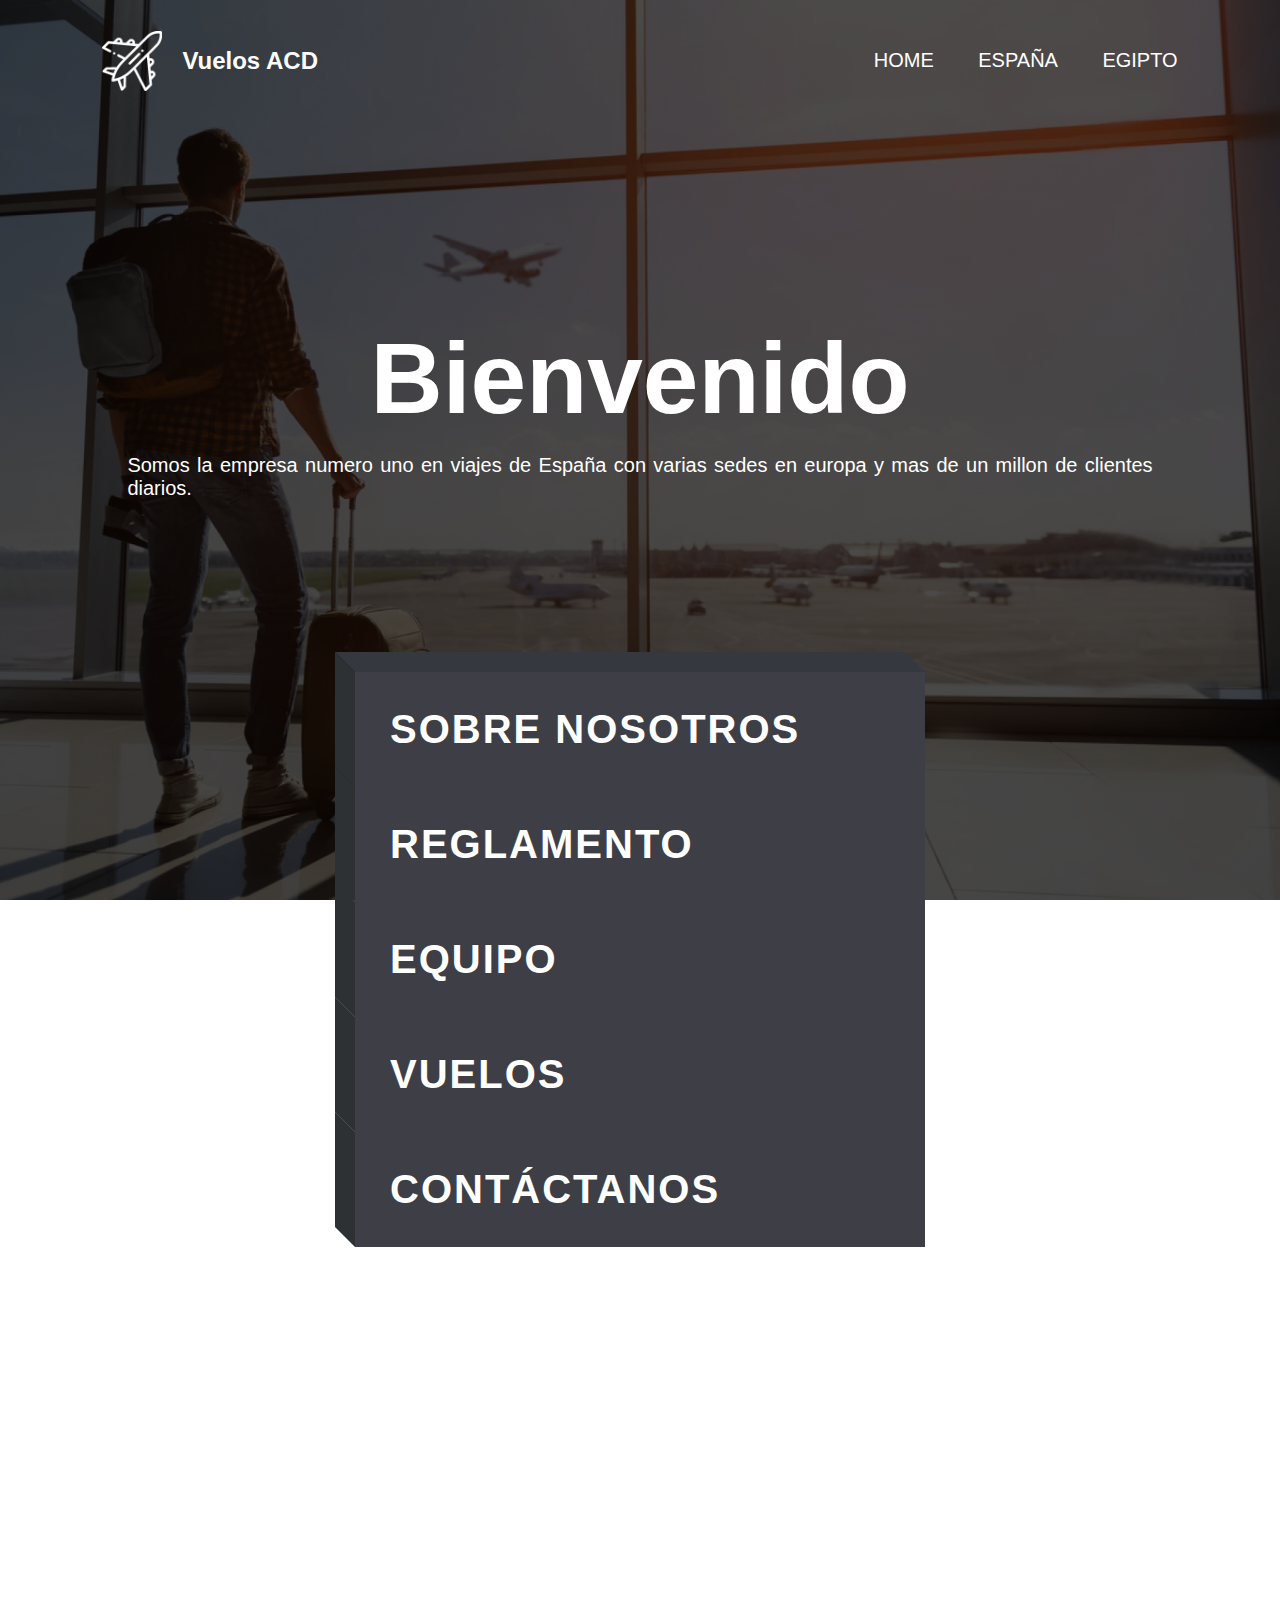
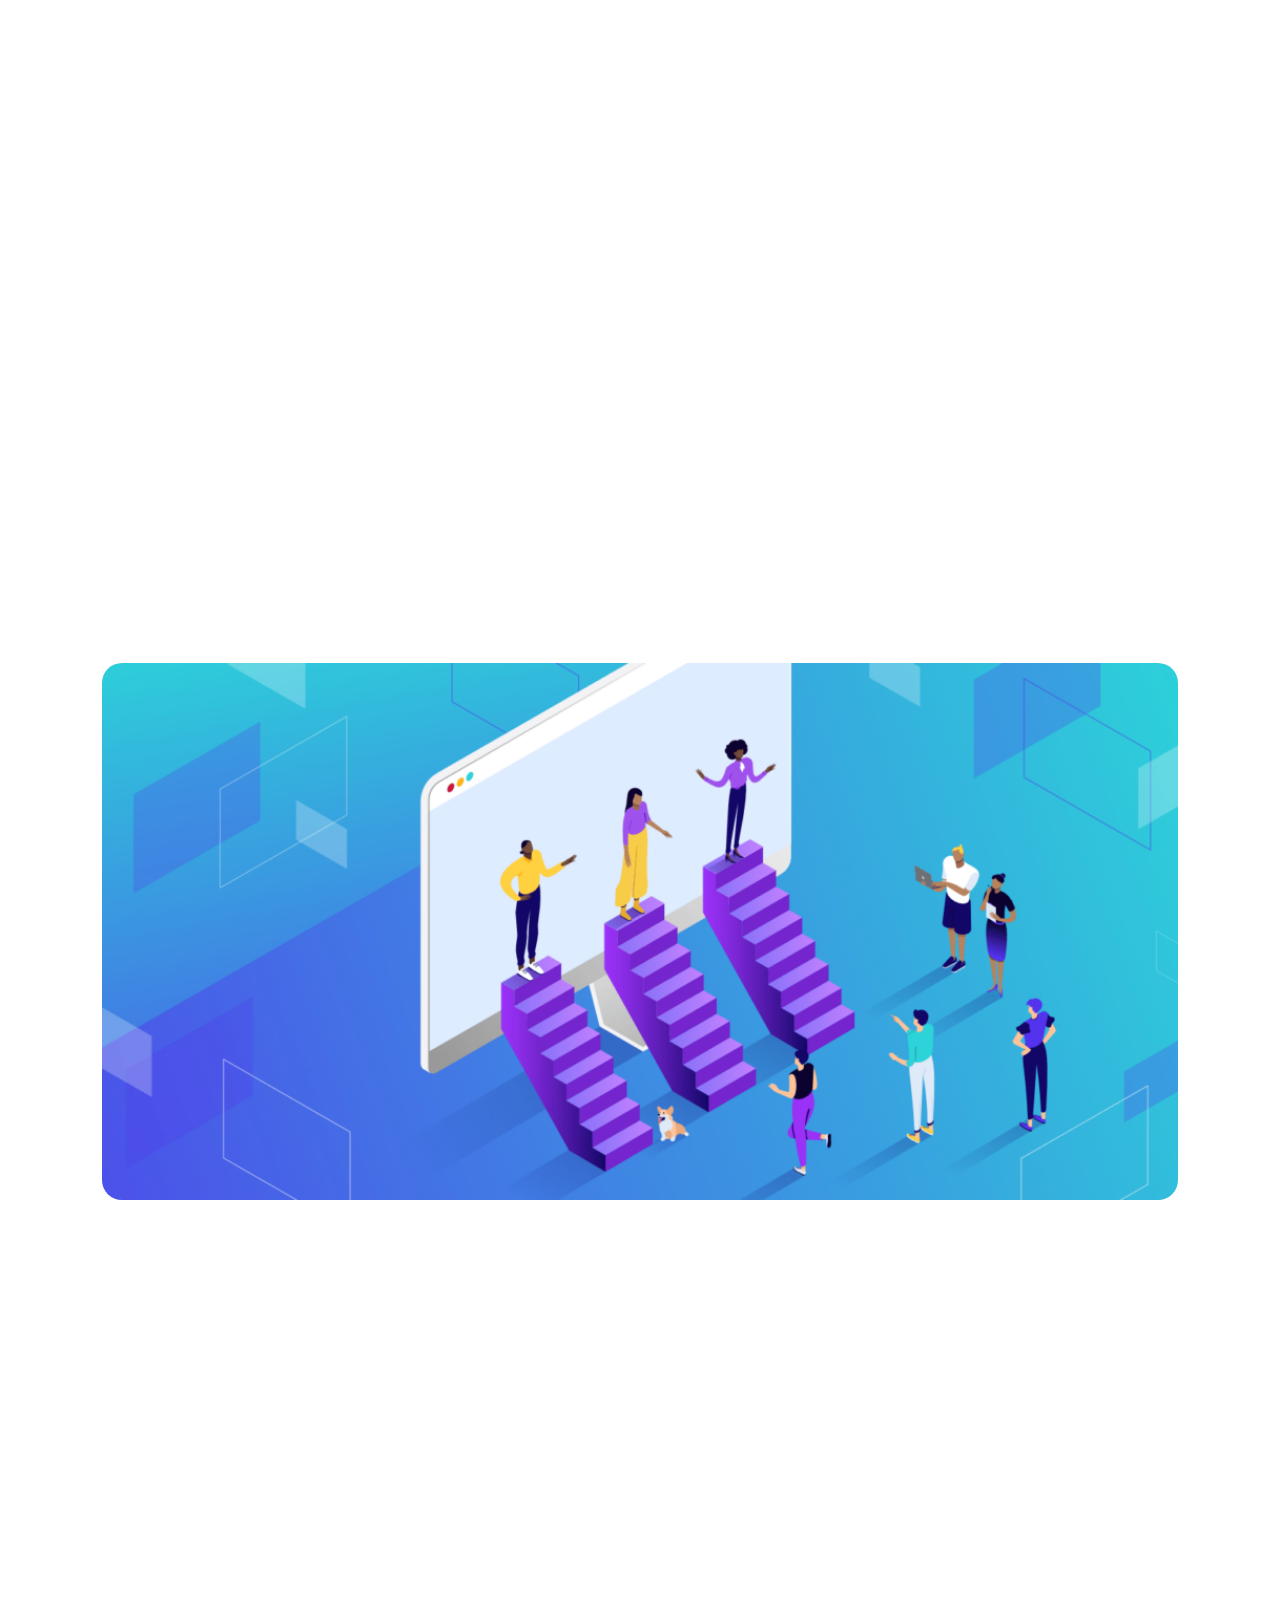
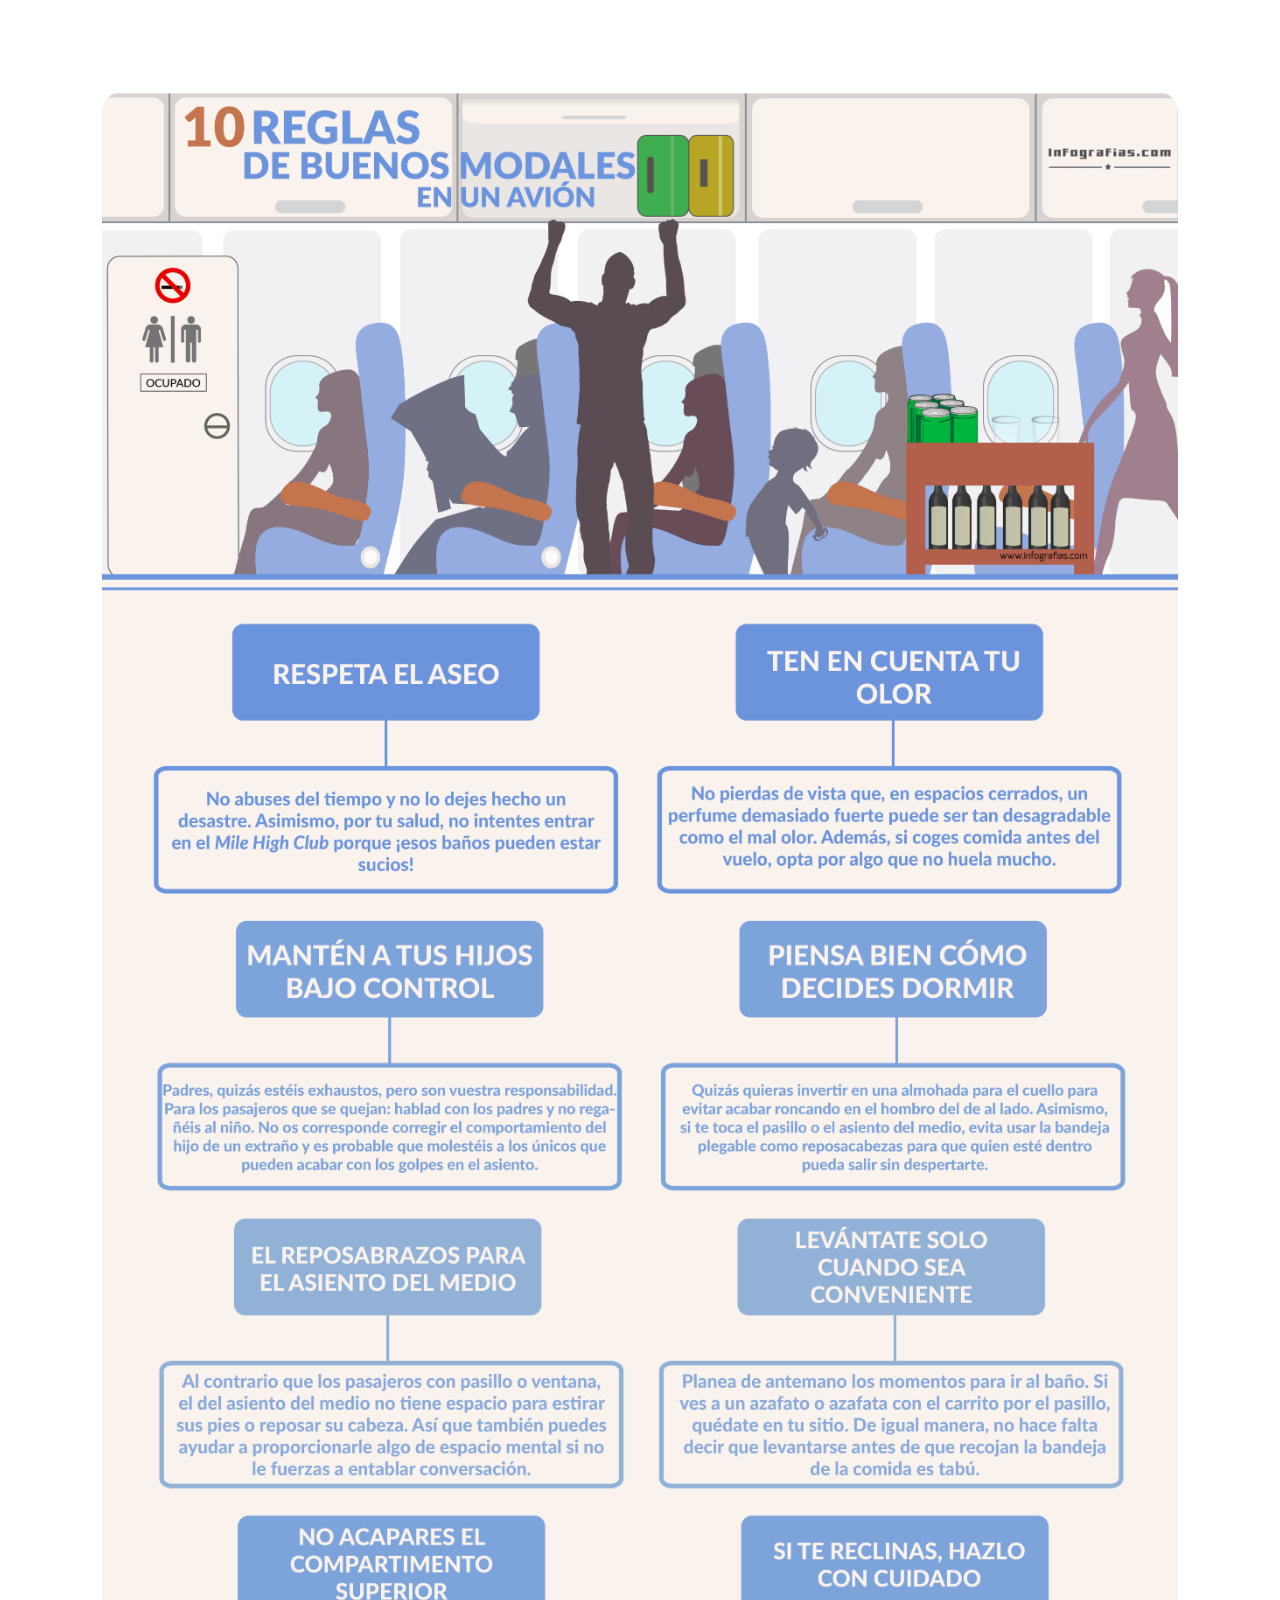
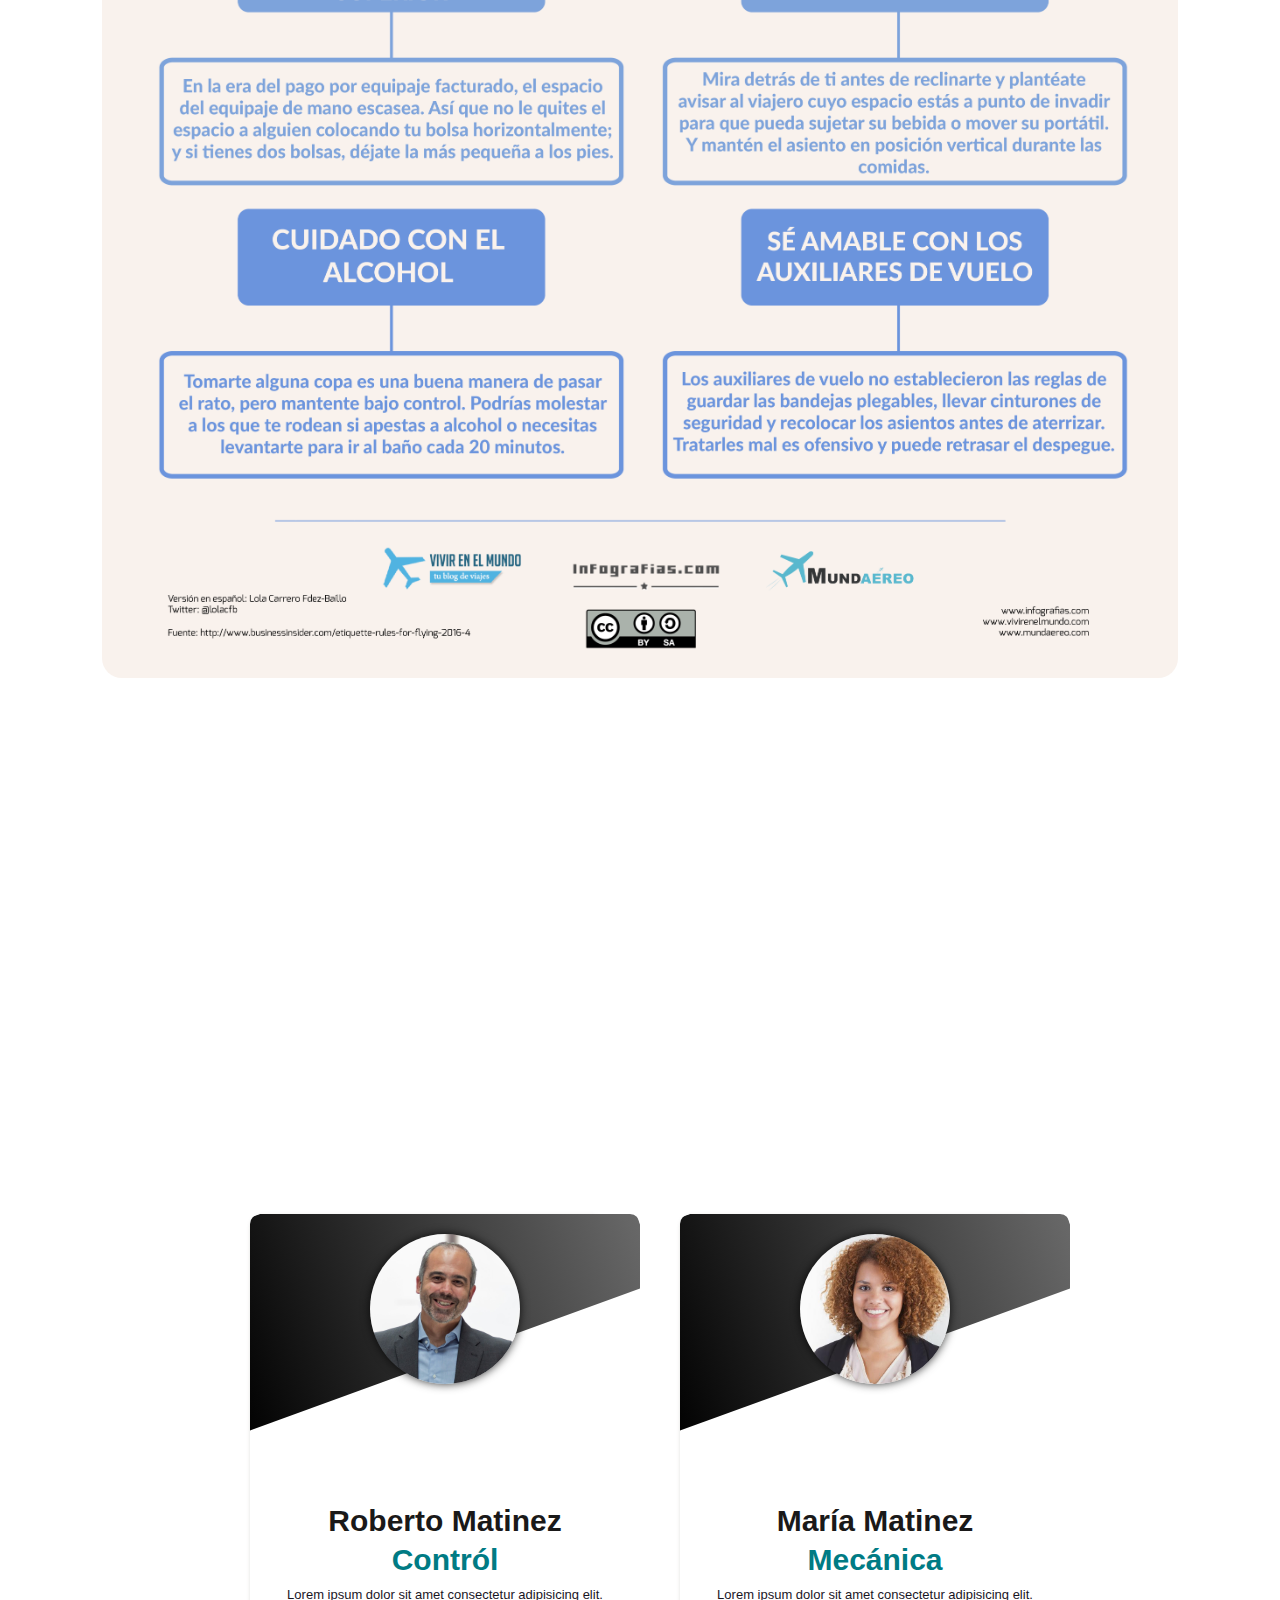
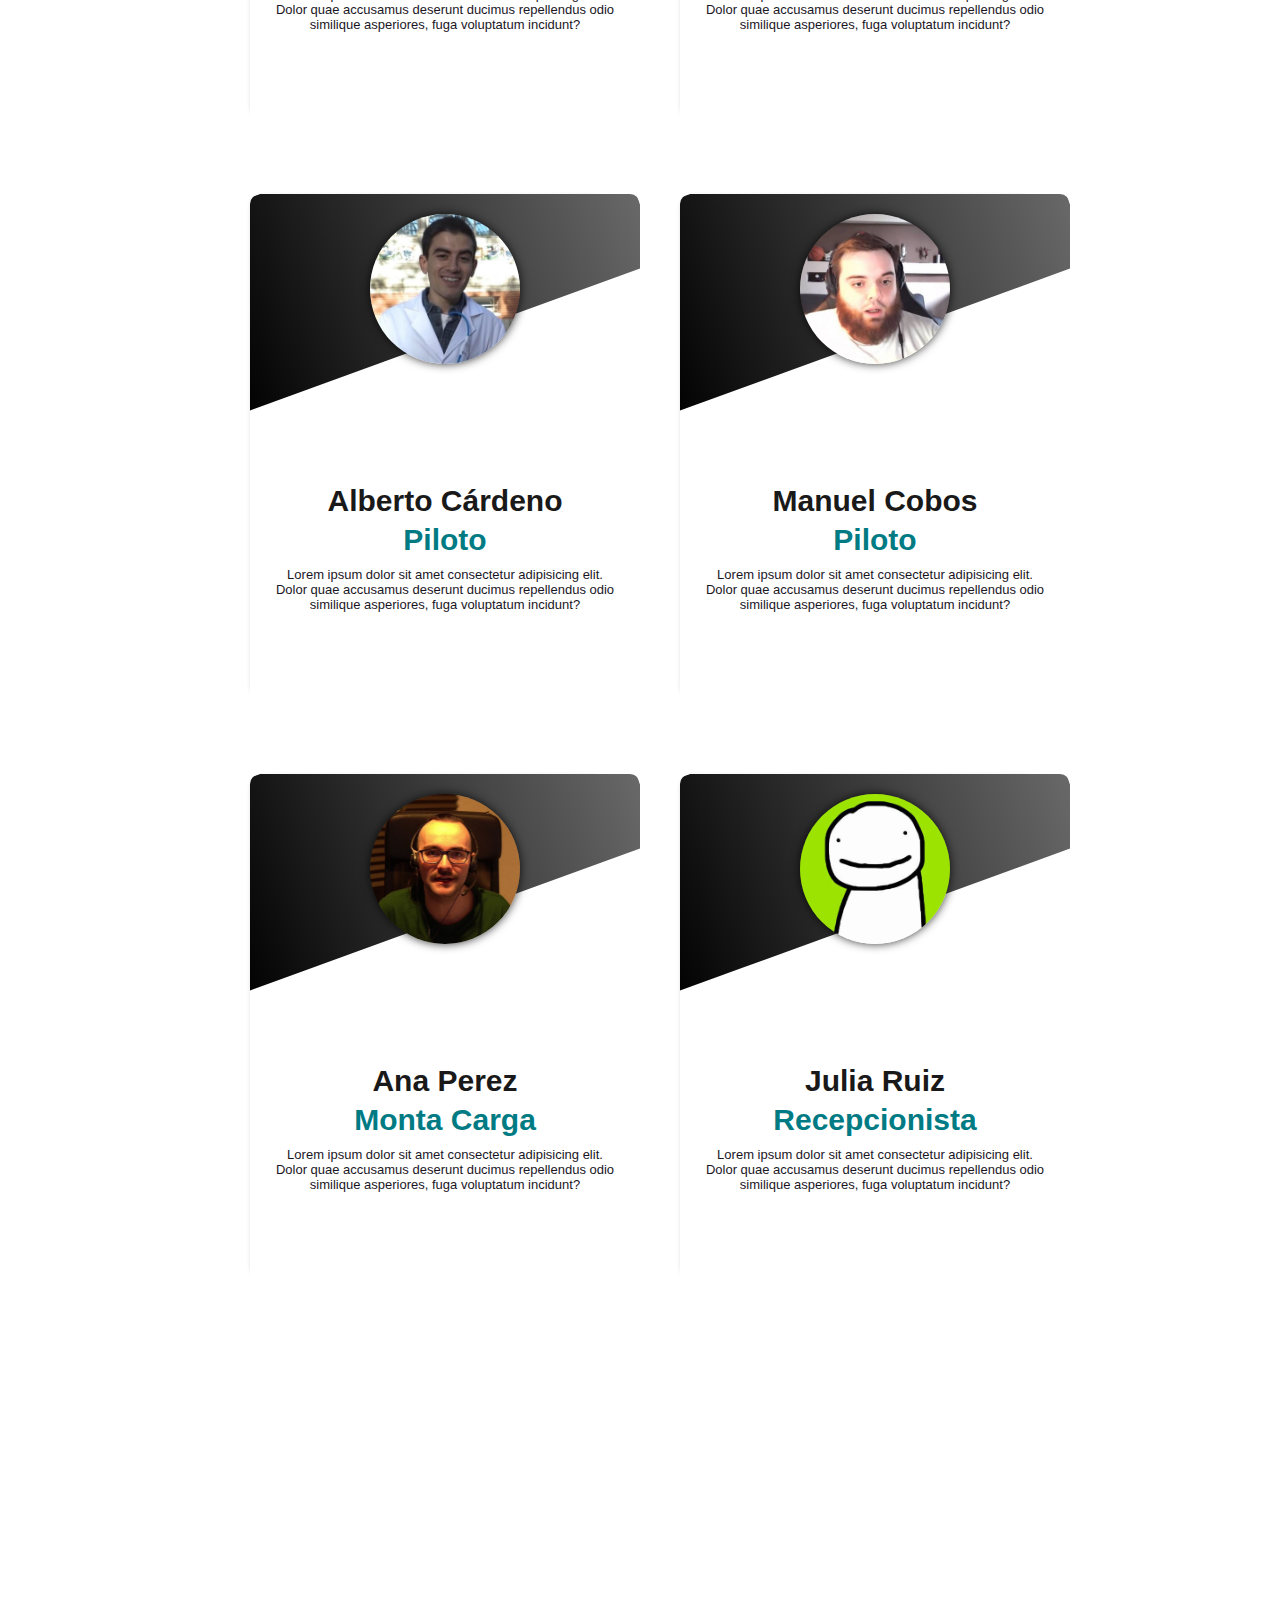
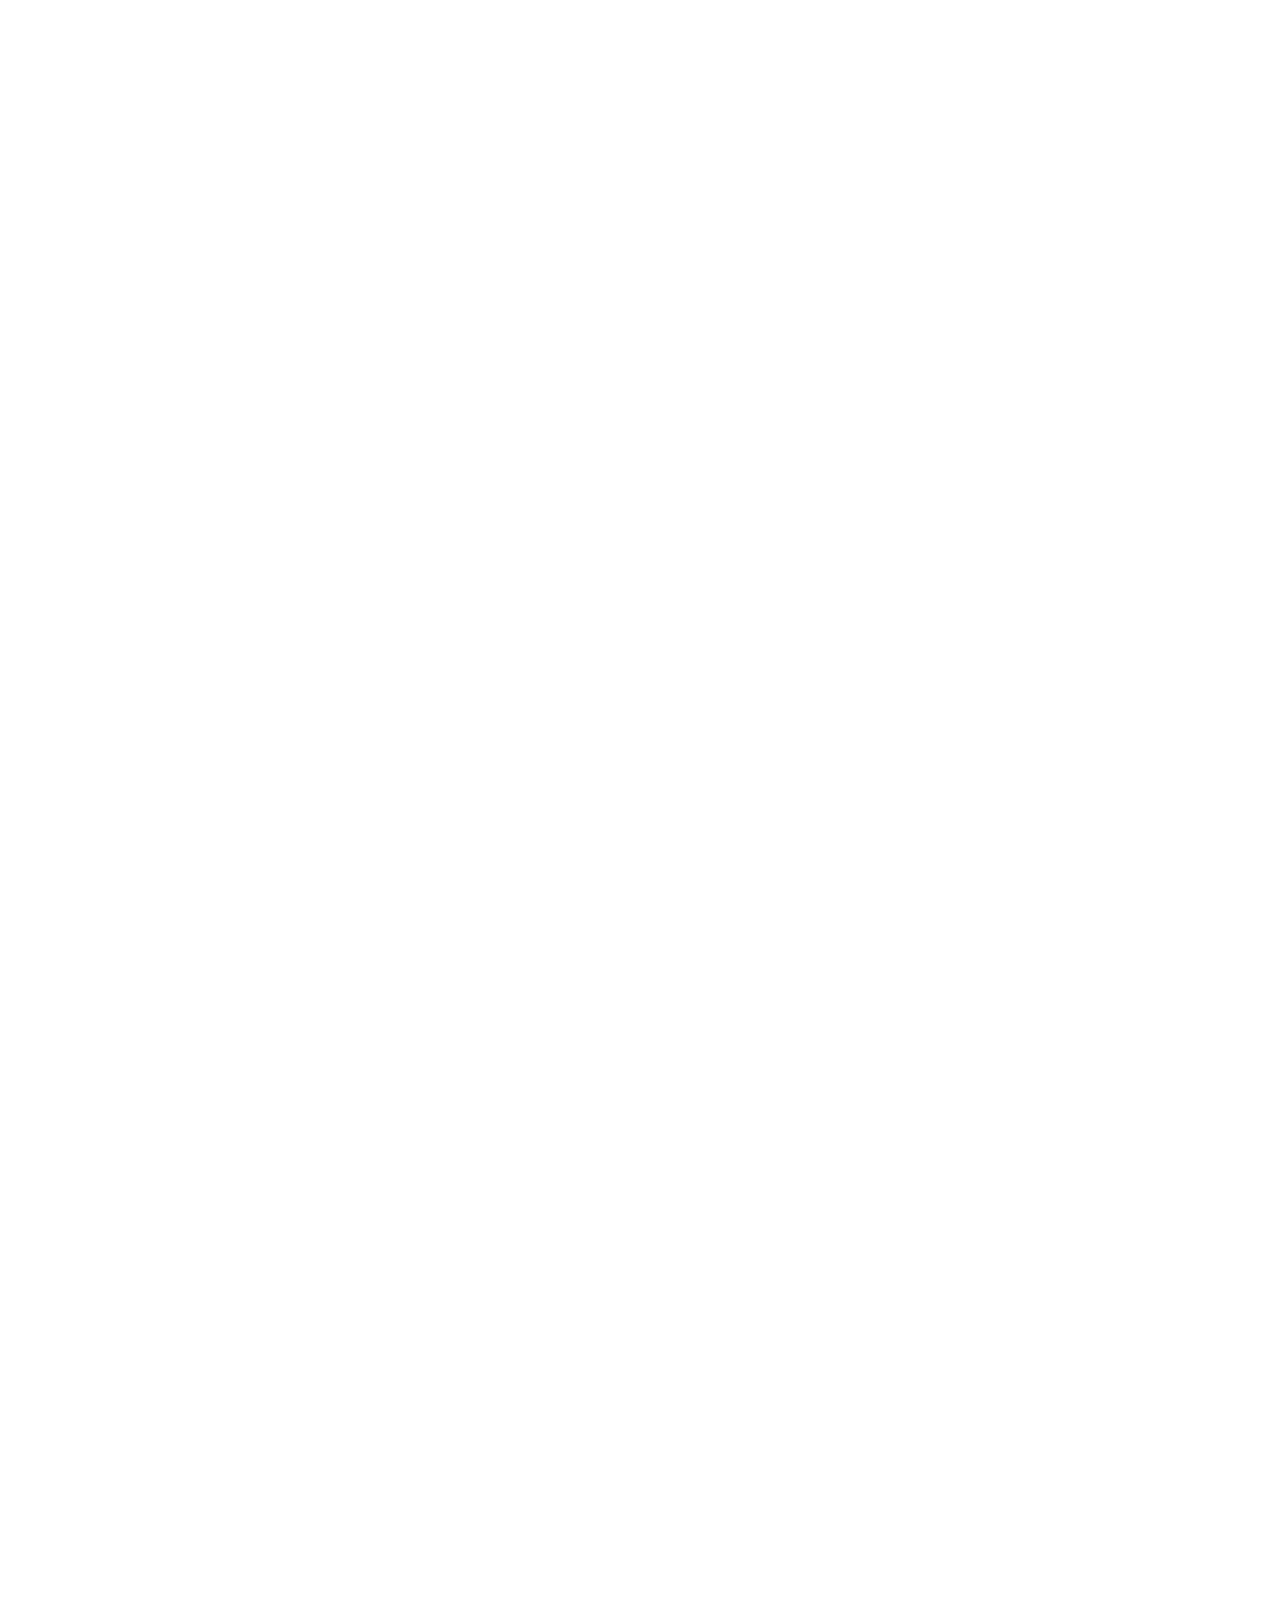
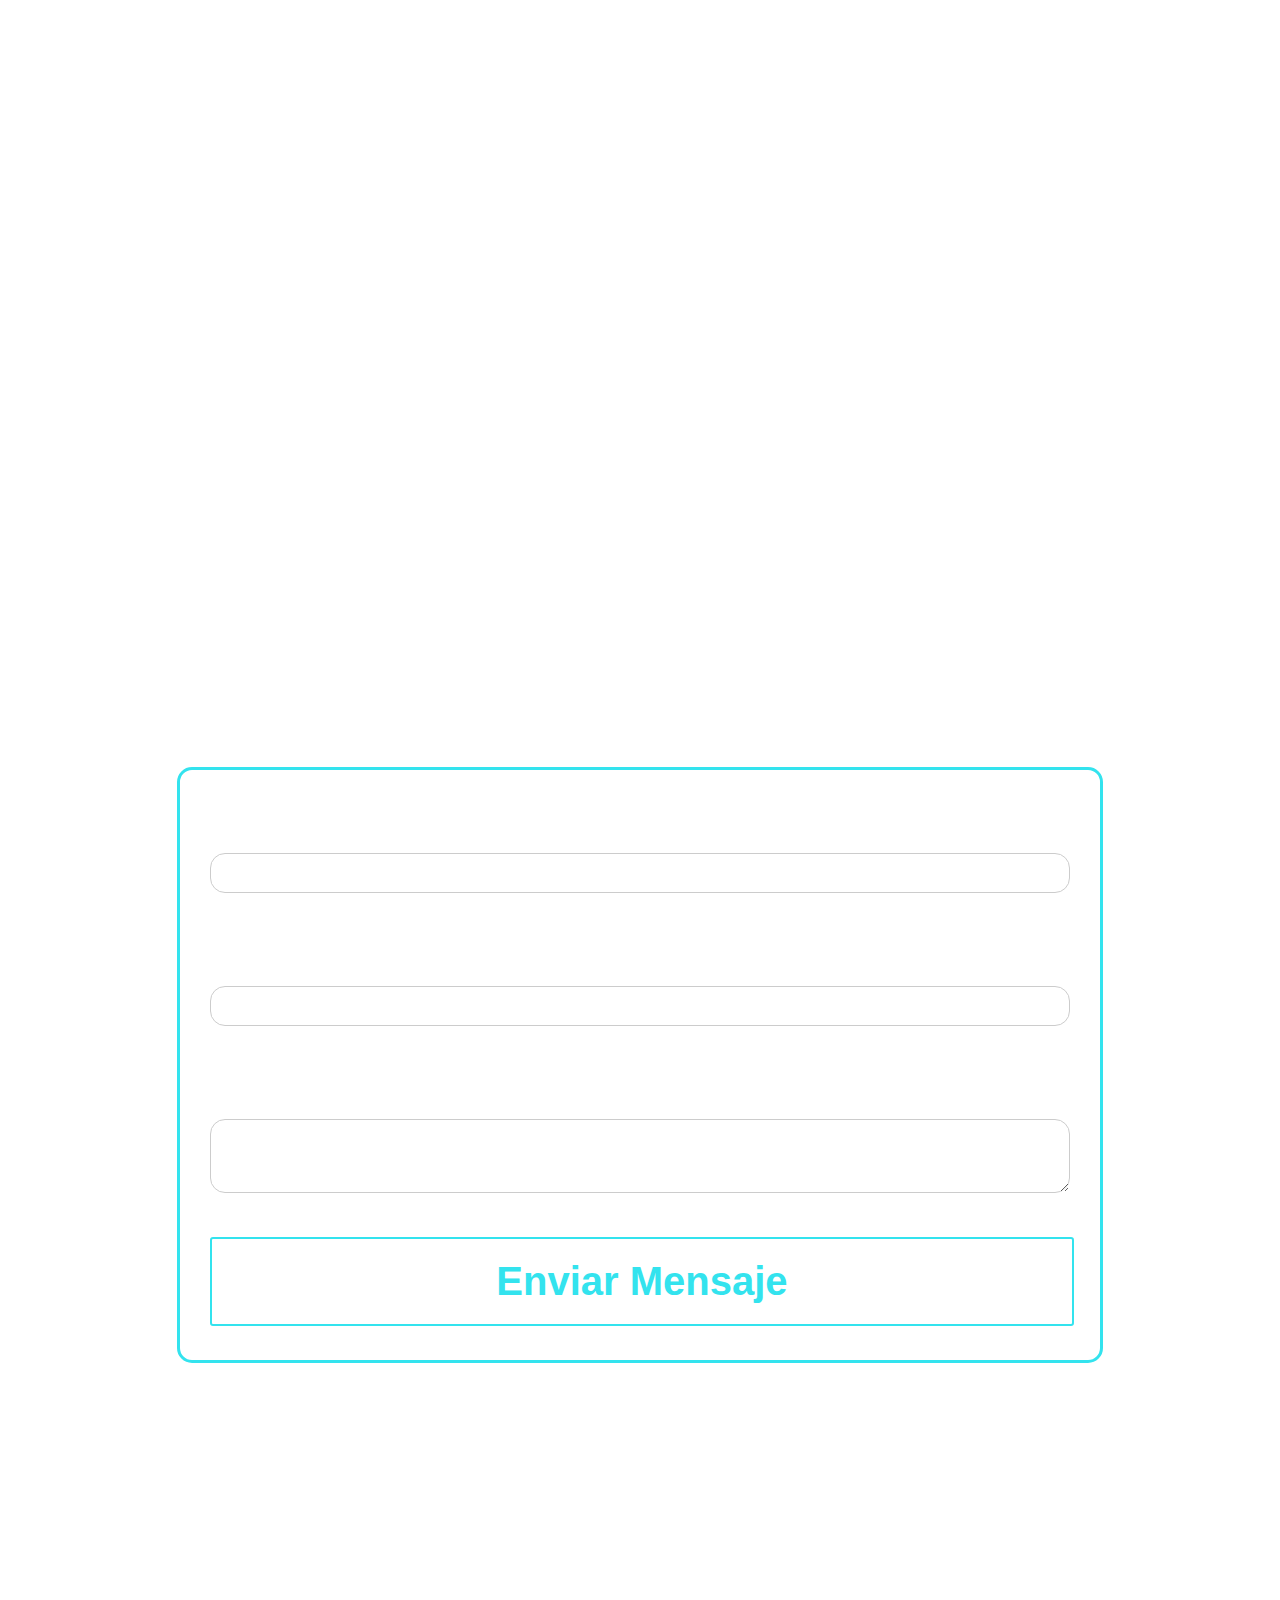
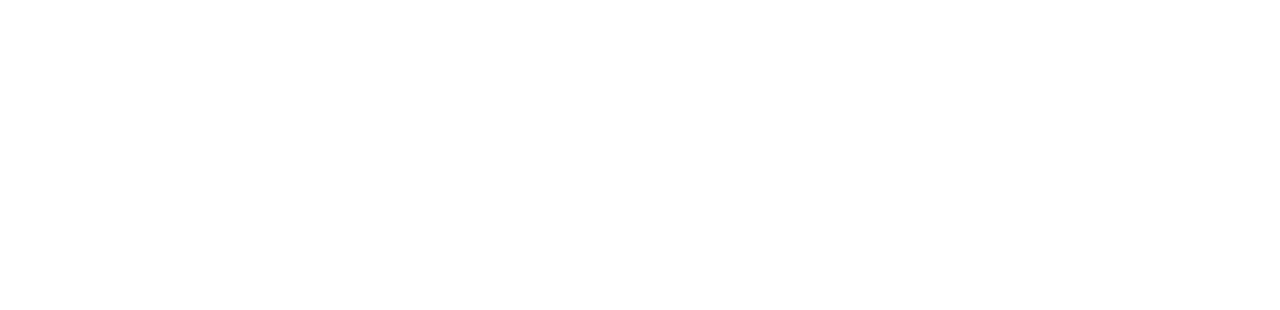
<file: trabajos/Vuelos +js/index.html>
<!DOCTYPE html>
<html lang="es">
    <head>
        <meta charset="UTF-8">
        <meta name="viewport" content="whith=device-with, initial-scale=1.0">
        <title>Vuelos ACD</title>
        <link rel="stylesheet" href="css/style.css">
        <link rel="stylesheet" href="css/inicio.css">
        <link rel="stylesheet" href="css/media.css">
        <link rel="shortcut icon" href="img/basicos/aeroplano.png" />
        <link rel="stylesheet" href="https://pro.fontawesome.com/releases/v5.10.0/css/all.css" integrity="sha384-AYmEC3Yw5cVb3ZcuHtOA93w35dYTsvhLPVnYs9eStHfGJvOvKxVfELGroGkvsg+p" crossorigin="anonymous" />
        <link rel="stylesheet" href="https://cdnjs.cloudflare.com/ajax/libs/font-awesome/6.0.0/css/all.min.css" integrity="sha512-9usAa10IRO0HhonpyAIVpjrylPvoDwiPUiKdWk5t3PyolY1cOd4DSE0Ga+ri4AuTroPR5aQvXU9xC6qOPnzFeg==" crossorigin="anonymous" referrerpolicy="no-referrer" />
        <script src="js/general.js"></script>
    </head>
    <body>
        <div id="inicio"></div>
        <div class="todo" id="todo">
            <div class="container2">
                <div class="navbar" id="navbar">
                    <img alt="" src="img/basicos/aeroplano_blanco.png" class="logo">
                    <h2>Vuelos ACD</h2>

                    <nav class="amplio_navbar">
                        <ul>
                            <li><a href="index.html">HOME</a></li>
                            <li><a href="esp.html">ESPAÑA</a></li>
                            <li><a href="egi.html">EGIPTO</a></li>

                            <div class="dropdown">
                              <button>≡</button>
                              <div class="dropdown-content">
                                <a href="index.html">HOME</a>
                                <a href="esp.html">ESPAÑA</a>
                                <a href="egi.html">EGIPTO</a>
                              </div>
                            </div>
                        </ul>
                    </nav>
                </div>

                <div class="row" id="row">
                    <div class="col2">
                        <h1>Bienvenido</h1>
                        <br/>
                        <p>Somos la empresa numero uno en viajes de España con varias sedes en europa y mas de un millon de clientes diarios.</p>
                    </div>
                    <div class="col3">
                        <ul>
                            <li style="--i:6;"><a href="#sobre_nosotros">Sobre nosotros</a></li>
                            <li style="--i:5;"><a href="#reglas">Reglamento</a></li>
                            <li style="--i:4;"><a href="#equipo">Equipo</a></li>
                            <li style="--i:3;"><a href="#tabla">Vuelos</a></li>
                            <li style="--i:2;"><a href="#contacto">Contáctanos</a></li>
                        </ul>  
                    </div>
                </div>

                <div class="sobre_nosotros" id="sobre_nosotros">
                    <h1>SOBRE NOSOTROS</h1>
                    <div class="sobre_nosotros_text">
                        <P>En nuestra página de vuelos, nos apasiona ayudar a nuestros clientes a 
                            encontrar las mejores opciones de viaje alrededor del mundo. Con años 
                            de experiencia en la industria de viajes, hemos aprendido a valorar 
                            la importancia de brindar un servicio al cliente excepcional, ofrecer 
                            precios competitivos y mantener una plataforma fácil de usar para nuestros 
                            usuarios.</P>
                        <br/>
                        <P>Nuestro equipo está compuesto por profesionales apasionados por los viajes 
                            que trabajan día a día para asegurarse de que nuestros clientes tengan una 
                            experiencia sin preocupaciones al reservar sus vuelos. Ya sea que estés 
                            buscando un viaje de negocios o un viaje de vacaciones, estamos aquí para 
                            ayudarte a encontrar las mejores opciones que se adapten a tus necesidades.</P>
                        <br/>
                        <P>En nuestra página de vuelos, nos esforzamos por ofrecer una amplia variedad 
                            de opciones de vuelos y destinos, asegurándonos de que nuestros clientes tengan 
                            acceso a las últimas ofertas y promociones. Además, trabajamos con algunas de las 
                            aerolíneas más grandes del mundo, garantizando que nuestros clientes obtengan los 
                            mejores precios y opciones de vuelo posibles.</P>
                        <br/>
                        <P>Nos enorgullece ser una empresa centrada en el cliente, y siempre estamos
                            dispuestos a ayudar a nuestros clientes con cualquier pregunta o inquietud 
                            que puedan tener. Si tienes alguna pregunta sobre nuestros servicios, no 
                            dudes en ponerte en contacto con nosotros a través de nuestro chat en vivo 
                            o correo electrónico.</P>
                        <br/>
                    </div>
                    <img src="img/inicio/sobre_nosotros.png" alt="">
                </div>

                <div class="reglas" id="reglas">
                    <h1>REGLAMENTO</h1>
                    <img src="img/inicio/reglas.png" alt="">
                </div>

                <div class="equipo" id="equipo">

                    <h1>NUESTRO EQUIPO</h1>

                    <div class="tarjetas_equipo">
                        <div class="card_equipo">
                            <div class="content_equipo">
                                <span></span>
                                <div class="img">
                                    <img src="img/inicio/perfil2.jfif" alt="">
                                </div>
                                <h4>Roberto Matinez</h4>
                                <h6>Contról</h6>
                                <p>Lorem ipsum dolor sit amet consectetur adipisicing elit. Dolor quae accusamus deserunt ducimus repellendus odio similique asperiores, fuga voluptatum incidunt?</p>
                            </div>
                        </div>
                    
                        <div class="card_equipo">
                            <div class="content_equipo">
                                <span></span>
                                <div class="img">
                                    <img src="img/inicio/perfil1.jpg" alt="">
                                </div>
                                <h4>María Matinez</h4>
                                <h6>Mecánica</h6>
                                <p>Lorem ipsum dolor sit amet consectetur adipisicing elit. Dolor quae accusamus deserunt ducimus repellendus odio similique asperiores, fuga voluptatum incidunt?</p>
                            </div>
                        </div>
    
                        <div class="card_equipo">
                            <div class="content_equipo">
                                <span></span>
                                <div class="img">
                                    <img src="img/inicio/perfil3.jpg" alt="">
                                </div>
                                <h4>Alberto Cárdeno</h4>
                                <h6>Piloto</h6>
                                <p>Lorem ipsum dolor sit amet consectetur adipisicing elit. Dolor quae accusamus deserunt ducimus repellendus odio similique asperiores, fuga voluptatum incidunt?</p>
                            </div>
                        </div>
    
                        <div class="card_equipo">
                            <div class="content_equipo">
                                <span></span>
                                <div class="img">
                                    <img src="img/inicio/perfil4.jpg" alt="">
                                </div>
                                <h4>Manuel Cobos</h4>
                                <h6>Piloto</h6>
                                <p>Lorem ipsum dolor sit amet consectetur adipisicing elit. Dolor quae accusamus deserunt ducimus repellendus odio similique asperiores, fuga voluptatum incidunt?</p>
                            </div>
                        </div>
                    
                        <div class="card_equipo">
                            <div class="content_equipo">
                                <span></span>
                                <div class="img">
                                    <img src="img/inicio/perfil5.jpg" alt="">
                                </div>
                                <h4>Ana Perez</h4>
                                <h6>Monta Carga</h6>
                                <p>Lorem ipsum dolor sit amet consectetur adipisicing elit. Dolor quae accusamus deserunt ducimus repellendus odio similique asperiores, fuga voluptatum incidunt?</p>
                            </div>
                        </div>
    
                        <div class="card_equipo">
                            <div class="content_equipo">
                                <span></span>
                                <div class="img">
                                    <img src="img/inicio/perfil6.jfif" alt="">
                                </div>
                                <h4>Julia Ruiz</h4>
                                <h6>Recepcionista</h6>
                                <p>Lorem ipsum dolor sit amet consectetur adipisicing elit. Dolor quae accusamus deserunt ducimus repellendus odio similique asperiores, fuga voluptatum incidunt?</p>
                            </div>
                        </div>
                    </div>
                </div>

                <div class="tabla" id="tabla">
                    <h1>VUELOS</h1>
                    <table>
                        <thead>
                          <tr>
                            <th>Número de Vuelo</th>
                            <th>Aerolínea</th>
                            <th>Origen</th>
                            <th>Destino</th>
                            <th>Hora de Salida</th>
                            <th>Hora de Llegada</th>
                            <th>Estado</th>
                          </tr>
                        </thead>
                        <tbody>
                          <tr>
                            <td>AA1234</td>
                            <td>American Airlines</td>
                            <td>Los Ángeles</td>
                            <td>Nueva York</td>
                            <td>10:00 AM</td>
                            <td>5:00 PM</td>
                            <td>En Tiempo</td>
                          </tr>
                          <tr>
                            <td>UA5678</td>
                            <td>United Airlines</td>
                            <td>Chicago</td>
                            <td>San Francisco</td>
                            <td>12:00 PM</td>
                            <td>3:00 PM</td>
                            <td>Retrasado</td>
                          </tr>
                          <tr>
                            <td>DL9012</td>
                            <td>Delta Airlines</td>
                            <td>Miami</td>
                            <td>Atlanta</td>
                            <td>1:00 PM</td>
                            <td>3:00 PM</td>
                            <td>Cancelado</td>
                          </tr>
                          <tr>
                            <td>AC3456</td>
                            <td>Air Canada</td>
                            <td>Toronto</td>
                            <td>Vancouver</td>
                            <td>3:00 PM</td>
                            <td>6:00 PM</td>
                            <td>En Tiempo</td>
                          </tr>
                          <tr>
                            <td>BA7890</td>
                            <td>British Airways</td>
                            <td>Londres</td>
                            <td>París</td>
                            <td>5:00 PM</td>
                            <td>7:00 PM</td>
                            <td>En Tiempo</td>
                          </tr>
                          <tr>
                            <td>AA1234</td>
                            <td>American Airlines</td>
                            <td>Los Ángeles</td>
                            <td>Nueva York</td>
                            <td>10:00 AM</td>
                            <td>5:00 PM</td>
                            <td>En Tiempo</td>
                          </tr>
                          <tr>
                            <td>UA5678</td>
                            <td>United Airlines</td>
                            <td>Chicago</td>
                            <td>San Francisco</td>
                            <td>12:00 PM</td>
                            <td>3:00 PM</td>
                            <td>Retrasado</td>
                          </tr>
                          <tr>
                            <td>DL9012</td>
                            <td>Delta Airlines</td>
                            <td>Miami</td>
                            <td>Atlanta</td>
                            <td>1:00 PM</td>
                            <td>3:00 PM</td>
                            <td>Cancelado</td>
                          </tr>
                          <tr>
                            <td>AC3456</td>
                            <td>Air Canada</td>
                            <td>Toronto</td>
                            <td>Vancouver</td>
                            <td>3:00 PM</td>
                            <td>6:00 PM</td>
                            <td>En Tiempo</td>
                          </tr>
                          <tr>
                            <td>BA7890</td>
                            <td>British Airways</td>
                            <td>Londres</td>
                            <td>París</td>
                            <td>5:00 PM</td>
                            <td>7:00 PM</td>
                            <td>En Tiempo</td>
                          </tr>
                          <tr>
                            <td>AA1234</td>
                            <td>American Airlines</td>
                            <td>Los Ángeles</td>
                            <td>Nueva York</td>
                            <td>10:00 AM</td>
                            <td>5:00 PM</td>
                            <td>En Tiempo</td>
                          </tr>
                          <tr>
                            <td>UA5678</td>
                            <td>United Airlines</td>
                            <td>Chicago</td>
                            <td>San Francisco</td>
                            <td>12:00 PM</td>
                            <td>3:00 PM</td>
                            <td>Retrasado</td>
                          </tr>
                          <tr>
                            <td>DL9012</td>
                            <td>Delta Airlines</td>
                            <td>Miami</td>
                            <td>Atlanta</td>
                            <td>1:00 PM</td>
                            <td>3:00 PM</td>
                            <td>Cancelado</td>
                          </tr>
                          <tr>
                            <td>AC3456</td>
                            <td>Air Canada</td>
                            <td>Toronto</td>
                            <td>Vancouver</td>
                            <td>3:00 PM</td>
                            <td>6:00 PM</td>
                            <td>En Tiempo</td>
                          </tr>
                          <tr>
                            <td>BA7890</td>
                            <td>British Airways</td>
                            <td>Londres</td>
                            <td>París</td>
                            <td>5:00 PM</td>
                            <td>7:00 PM</td>
                            <td>En Tiempo</td>
                          </tr>
                          <tr>
                            <td>AA1234</td>
                            <td>American Airlines</td>
                            <td>Los Ángeles</td>
                            <td>Nueva York</td>
                            <td>10:00 AM</td>
                            <td>5:00 PM</td>
                            <td>En Tiempo</td>
                          </tr>
                          <tr>
                            <td>UA5678</td>
                            <td>United Airlines</td>
                            <td>Chicago</td>
                            <td>San Francisco</td>
                            <td>12:00 PM</td>
                            <td>3:00 PM</td>
                            <td>Retrasado</td>
                          </tr>
                          <tr>
                            <td>DL9012</td>
                            <td>Delta Airlines</td>
                            <td>Miami</td>
                            <td>Atlanta</td>
                            <td>1:00 PM</td>
                            <td>3:00 PM</td>
                            <td>Cancelado</td>
                          </tr>
                          <tr>
                            <td>AC3456</td>
                            <td>Air Canada</td>
                            <td>Toronto</td>
                            <td>Vancouver</td>
                            <td>3:00 PM</td>
                            <td>6:00 PM</td>
                            <td>En Tiempo</td>
                          </tr>
                          <tr>
                            <td>BA7890</td>
                            <td>British Airways</td>
                            <td>Londres</td>
                            <td>París</td>
                            <td>5:00 PM</td>
                            <td>7:00 PM</td>
                            <td>En Tiempo</td>
                          </tr>
                          <tr>
                            <td>AA1234</td>
                            <td>American Airlines</td>
                            <td>Los Ángeles</td>
                            <td>Nueva York</td>
                            <td>10:00 AM</td>
                            <td>5:00 PM</td>
                            <td>En Tiempo</td>
                          </tr>
                          <tr>
                            <td>UA5678</td>
                            <td>United Airlines</td>
                            <td>Chicago</td>
                            <td>San Francisco</td>
                            <td>12:00 PM</td>
                            <td>3:00 PM</td>
                            <td>Retrasado</td>
                          </tr>
                          <tr>
                            <td>DL9012</td>
                            <td>Delta Airlines</td>
                            <td>Miami</td>
                            <td>Atlanta</td>
                            <td>1:00 PM</td>
                            <td>3:00 PM</td>
                            <td>Cancelado</td>
                          </tr>
                          <tr>
                            <td>AC3456</td>
                            <td>Air Canada</td>
                            <td>Toronto</td>
                            <td>Vancouver</td>
                            <td>3:00 PM</td>
                            <td>6:00 PM</td>
                            <td>En Tiempo</td>
                          </tr>
                          <tr>
                            <td>BA7890</td>
                            <td>British Airways</td>
                            <td>Londres</td>
                            <td>París</td>
                            <td>5:00 PM</td>
                            <td>7:00 PM</td>
                            <td>En Tiempo</td>
                          </tr>
                          <tr>
                            <td>AA1234</td>
                            <td>American Airlines</td>
                            <td>Los Ángeles</td>
                            <td>Nueva York</td>
                            <td>10:00 AM</td>
                            <td>5:00 PM</td>
                            <td>En Tiempo</td>
                          </tr>
                          <tr>
                            <td>UA5678</td>
                            <td>United Airlines</td>
                            <td>Chicago</td>
                            <td>San Francisco</td>
                            <td>12:00 PM</td>
                            <td>3:00 PM</td>
                            <td>Retrasado</td>
                          </tr>
                          <tr>
                            <td>DL9012</td>
                            <td>Delta Airlines</td>
                            <td>Miami</td>
                            <td>Atlanta</td>
                            <td>1:00 PM</td>
                            <td>3:00 PM</td>
                            <td>Cancelado</td>
                          </tr>
                          <tr>
                            <td>AC3456</td>
                            <td>Air Canada</td>
                            <td>Toronto</td>
                            <td>Vancouver</td>
                            <td>3:00 PM</td>
                            <td>6:00 PM</td>
                            <td>En Tiempo</td>
                          </tr>
                          <tr>
                            <td>BA7890</td>
                            <td>British Airways</td>
                            <td>Londres</td>
                            <td>París</td>
                            <td>5:00 PM</td>
                            <td>7:00 PM</td>
                            <td>En Tiempo</td>
                          </tr>
                        </tbody>
                      </table>
                </div>

                <div class="contacto" id="contacto">
                    <h1>CONTACTANOS</h1>
                    <form action="/enviar-mensaje" method="POST">
                        <label for="nombre">Nombre:</label><br />
                        <input type="text" id="nombre" name="nombre" /><br />
                        <label for="email">Email:</label><br />
                        <input type="email" id="email" name="email" /><br />
                        <label for="mensaje">Mensaje:</label><br />
                        <textarea id="mensaje" name="mensaje"></textarea><br />
                        <a href="#" class="ov-btn-grow-skew-reverse">Enviar Mensaje</a>
                      </form>
                </div>

                <footer onmouseout="mostrar('no')" onmouseover="mostrar('yes')">

                    <img alt="" src="img/basicos/avion_footer.png" id="foto_footer" class="avion_footer" >

                    <div class="footer_avion" id="fondo_footer">

                        <div class="element_footer">
                            <a href="https://es.wikipedia.org/wiki/HTML5"><img alt="" src="img/basicos/html-5.png" class="icon_footer"></a>
                            <a href="https://es.wikipedia.org/wiki/CSS"><img alt="" src="img/basicos/css-3.png" class="icon_footer"></a>
                            <a href="https://github.com/"><img alt="" src="img/basicos/github.png" class="icon_footer"></a>
                            <a href="zozor/practica1.html"><img alt="" src="img/basicos/zozor_logo.png" class="icon_footer"></a>
                            <a href="https://www.instagram.com/"><img alt="" src="img/basicos/instagram.png" class="icon_footer"></a>
                            <a href="https://www.youtube.com/"><img alt="" src="img/basicos/facebook.png" class="icon_footer"></a>
                            <p class="copyright">©Alberto Cárdeno Domínguez</p>
                          
                        </div>

                    </div>
                </footer>
            </div>
        </div>

        <a href="#inicio" class="to-top" id="to-top">
            <i class="fas fa-chevron-up"></i>
        </a>
    
    </body>
</html>
</file>
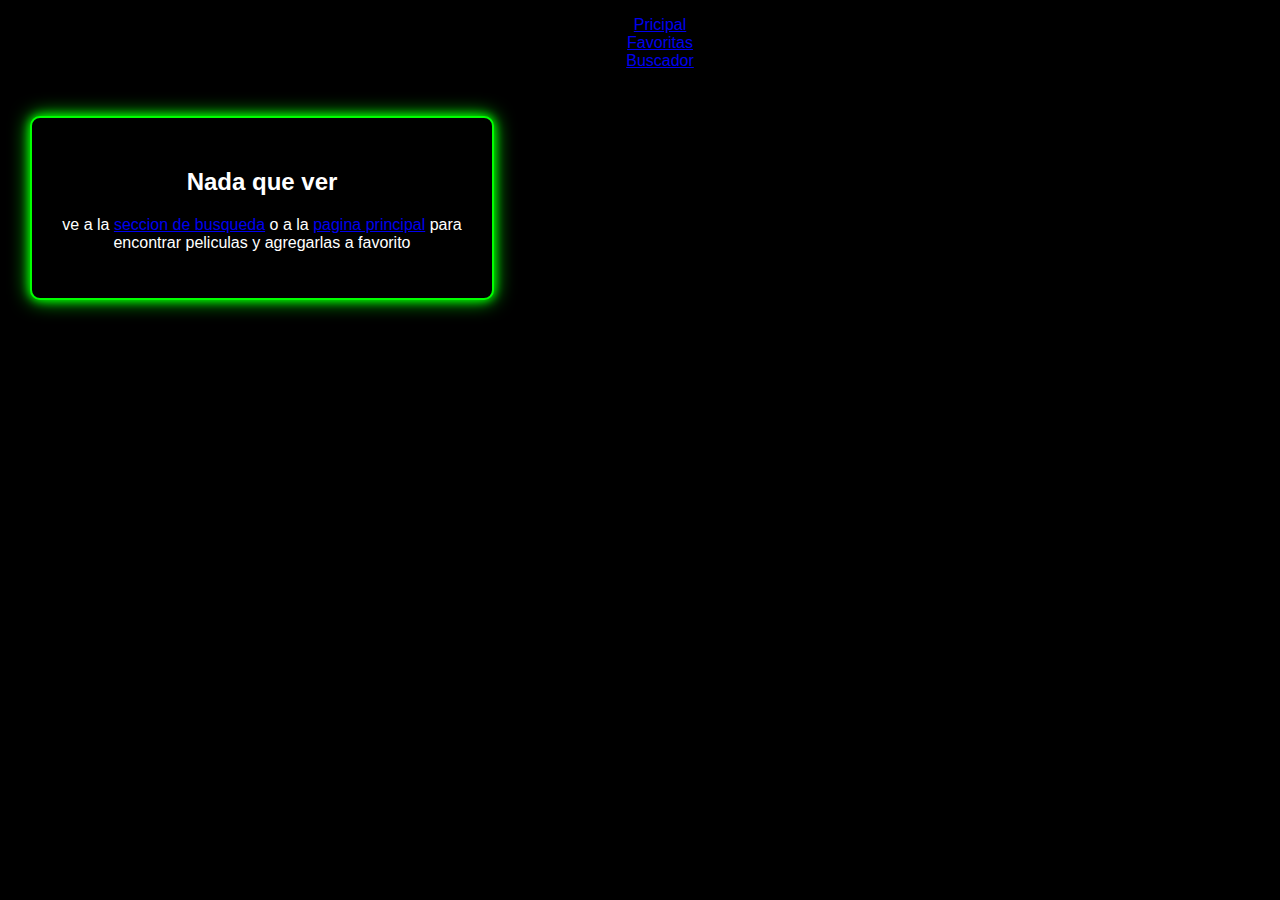
<file: trabajos/Peliculas_Buscador_Favoritos/favoritos.html>
<!DOCTYPE html>
<html>

<head>
    <meta charset="UTF-8">
    <title>Lista de Películas</title>
    <link href="https://cdn.jsdelivr.net/npm/bootstrap@5.3.0-alpha1/dist/css/bootstrap.min.css" rel="stylesheet"
        integrity="sha384-GLhlTQ8iRABdZLl6O3oVMWSktQOp6b7In1Zl3/Jr59b6EGGoI1aFkw7cmDA6j6gD" crossorigin="anonymous">
    <link rel="stylesheet" href="style.css">
</head>

<body>

    <ul class="nav">
        <li class="nav-item">
            <a class="nav-link active" href="principal.html">Pricipal</a>
        </li>
        <li class="nav-item">
            <a class="nav-link" href="favoritos.html">Favoritas</a>
        </li>
        <li class="nav-item">
            <a class="nav-link" href="buscador.html">Buscador</a>
        </li>
    </ul>

    <script src="https://code.jquery.com/jquery-3.6.0.min.js"></script>
    <div id="movies-container"></div>

    <script src="https://code.jquery.com/jquery-3.6.0.min.js"></script>
    <script src="fav.js"></script>
</body>

</html>
</file>
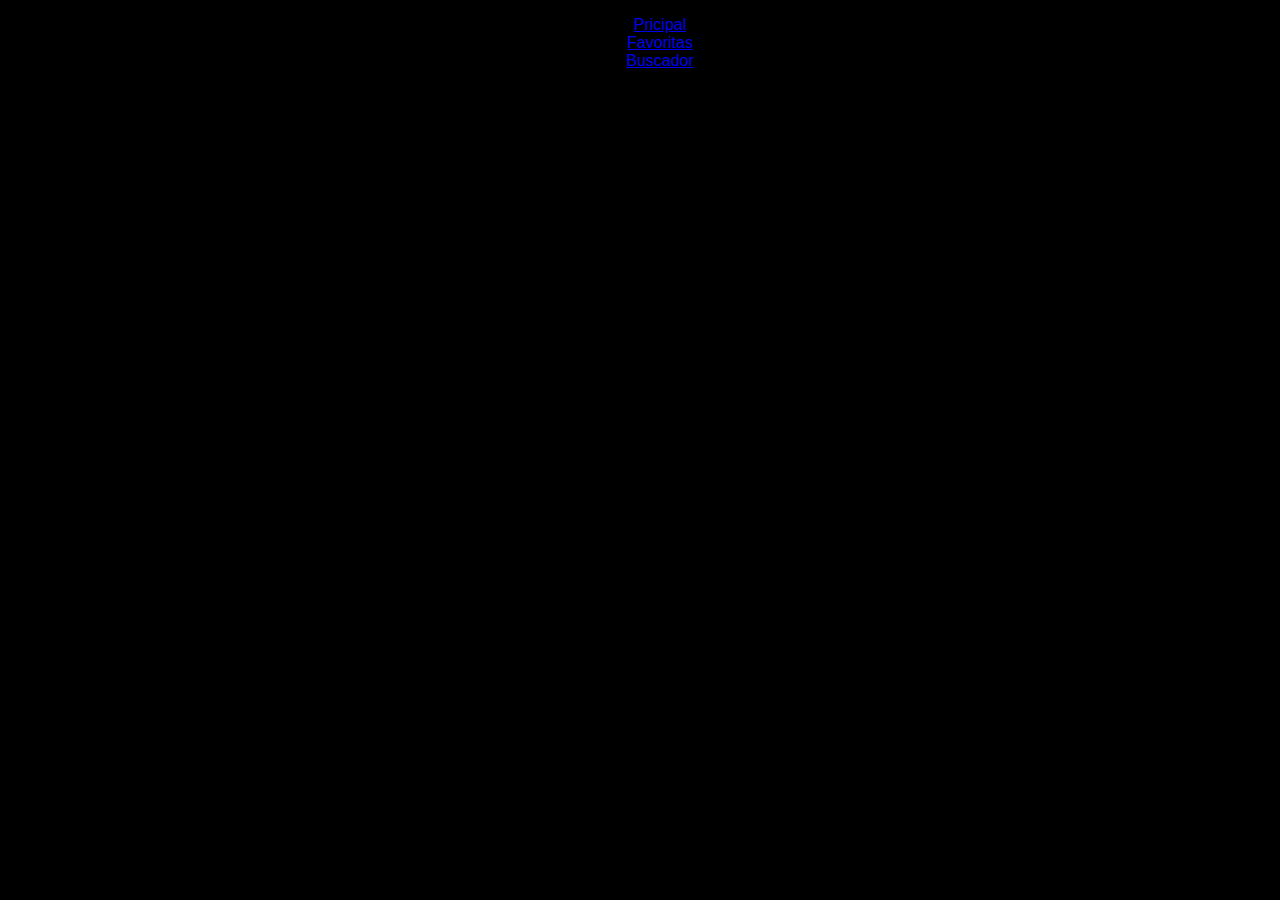
<file: trabajos/Peliculas_Buscador_Favoritos/principal.html>
<!DOCTYPE html>
<html>

<head>
  <meta charset="UTF-8">
  <title>Lista de Películas</title>
  <link href="https://cdn.jsdelivr.net/npm/bootstrap@5.3.0-alpha1/dist/css/bootstrap.min.css" rel="stylesheet"
    integrity="sha384-GLhlTQ8iRABdZLl6O3oVMWSktQOp6b7In1Zl3/Jr59b6EGGoI1aFkw7cmDA6j6gD" crossorigin="anonymous">
  <link rel="stylesheet" href="style.css">
</head>


<body>

  <ul class="nav">
    <li class="nav-item">
      <a class="nav-link active" href="principal.html">Pricipal</a>
    </li>
    <li class="nav-item">
      <a class="nav-link" href="favoritos.html">Favoritas</a>
    </li>
    <li class="nav-item">
      <a class="nav-link" href="buscador.html">Buscador</a>
    </li>
  </ul>

  <div id="movies-container"></div>

  <script src="https://code.jquery.com/jquery-3.6.0.min.js"></script>
  <script src="principal.js"></script>
</body>

</html>
</file>
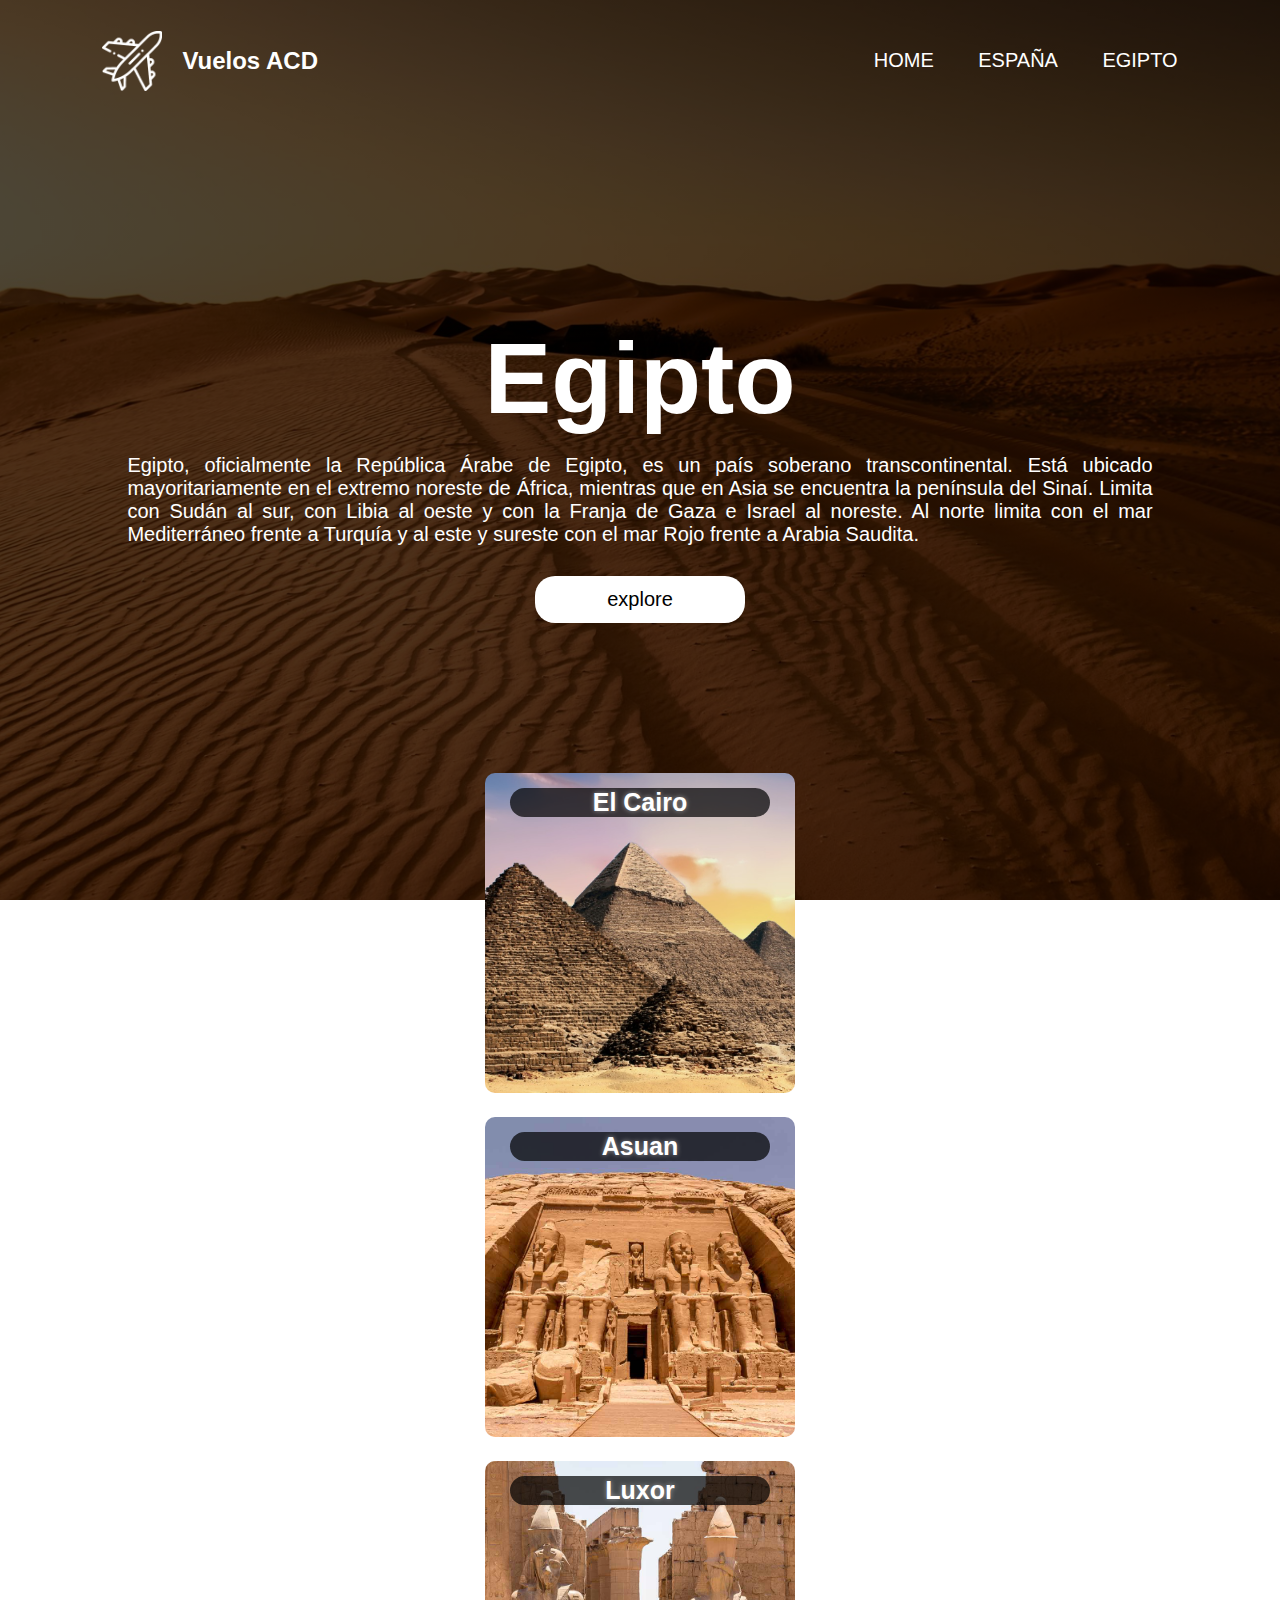
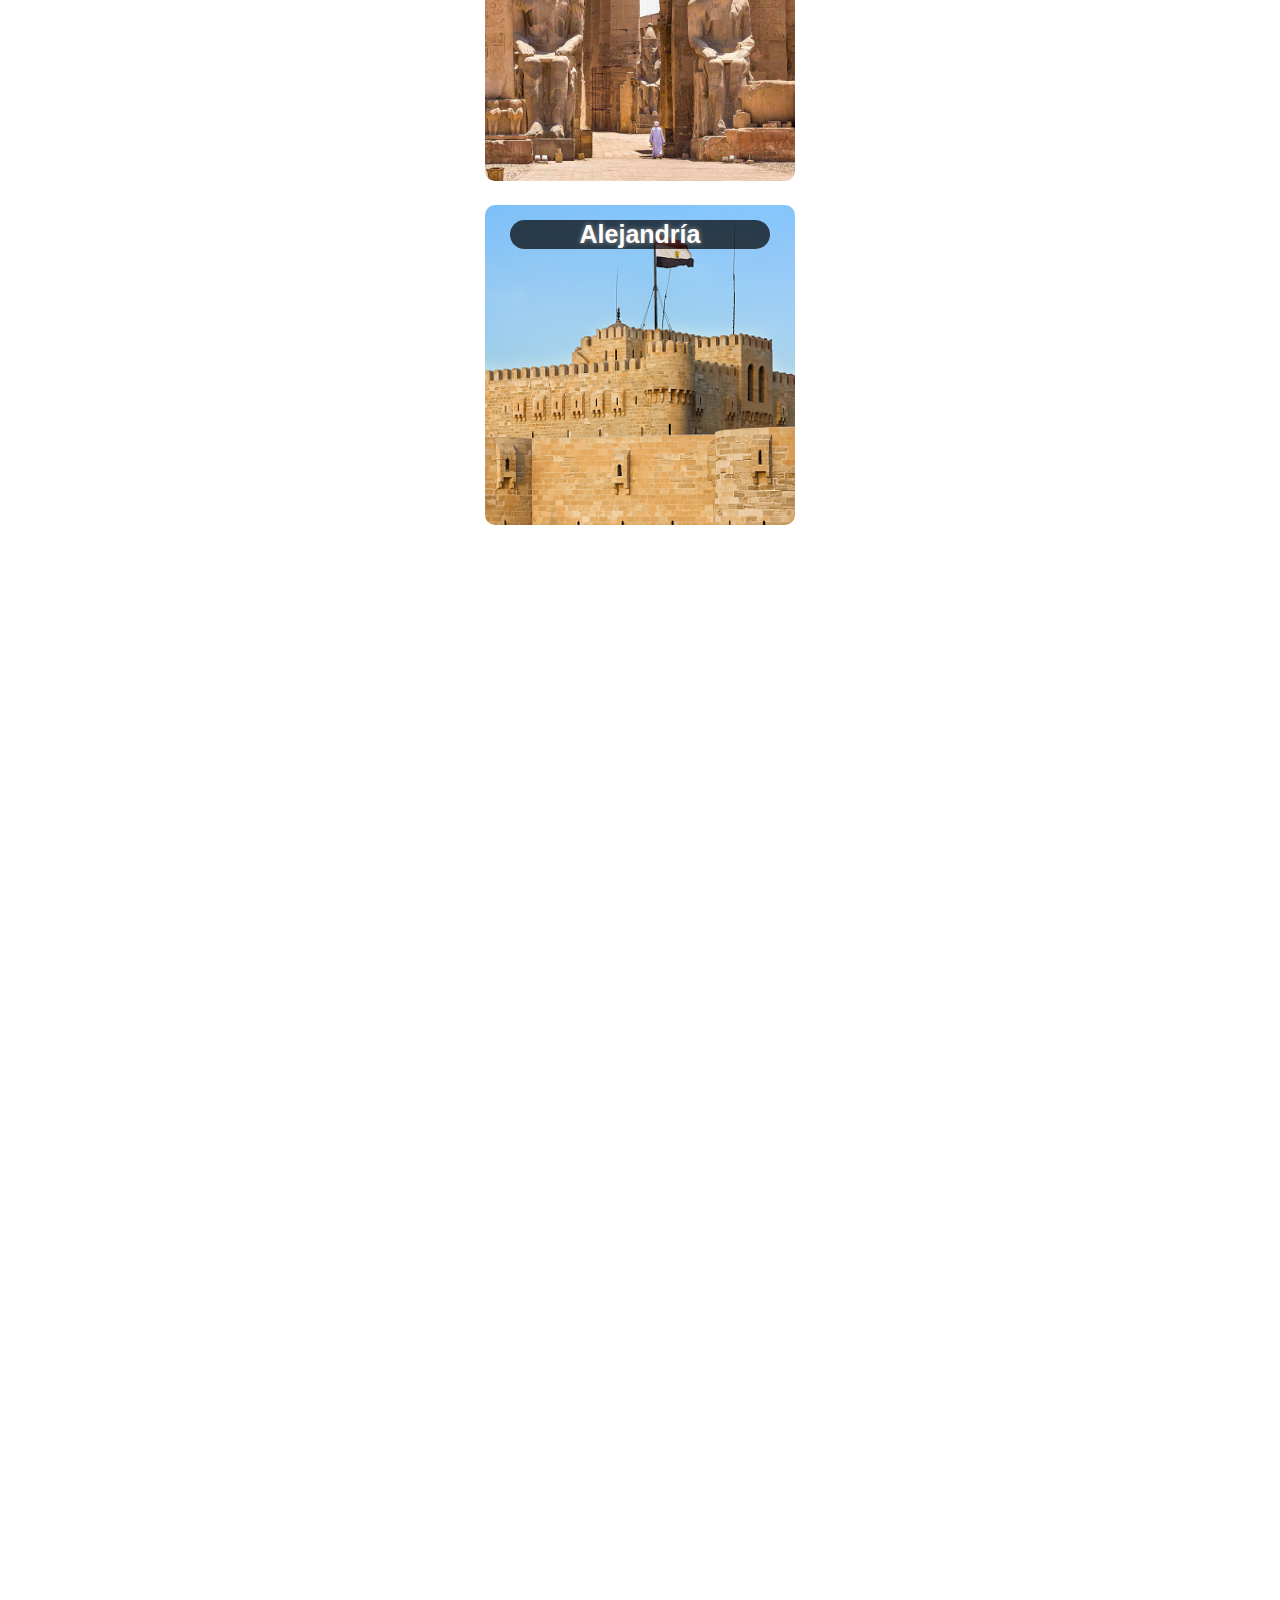
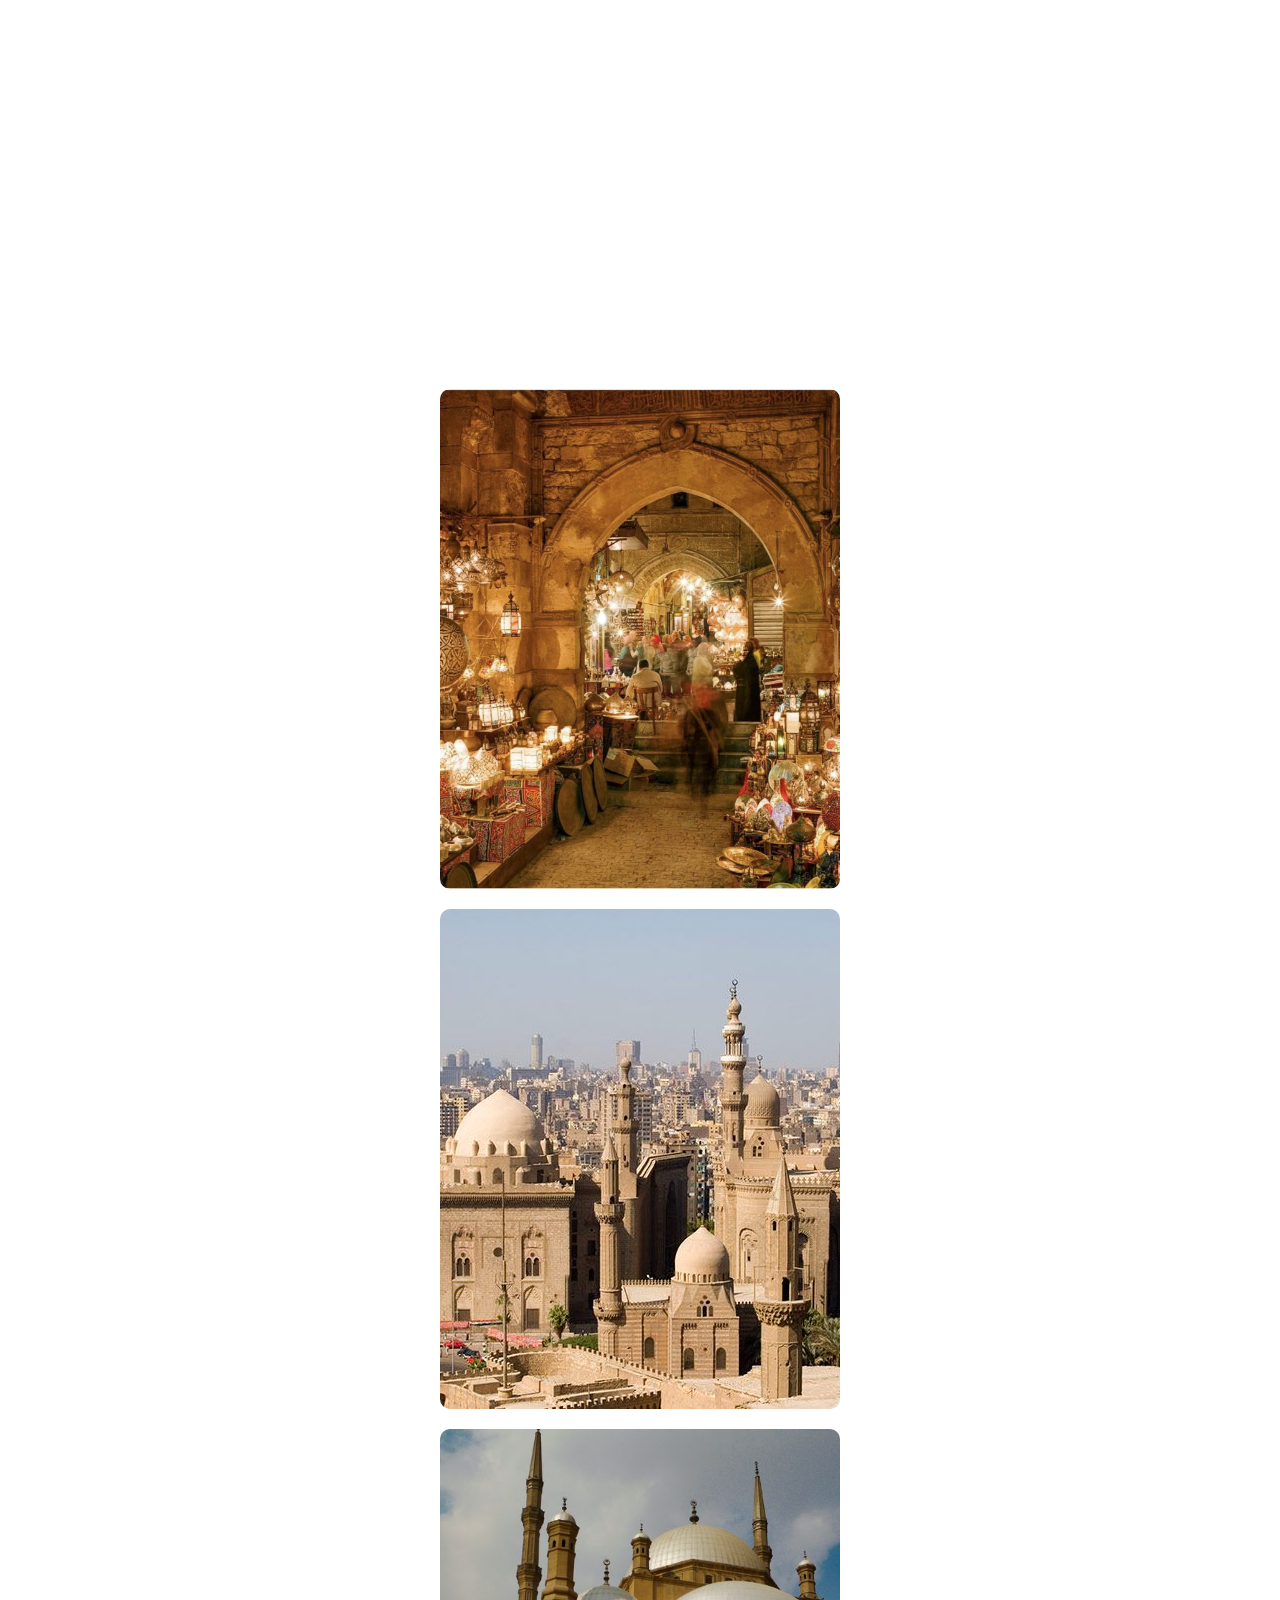
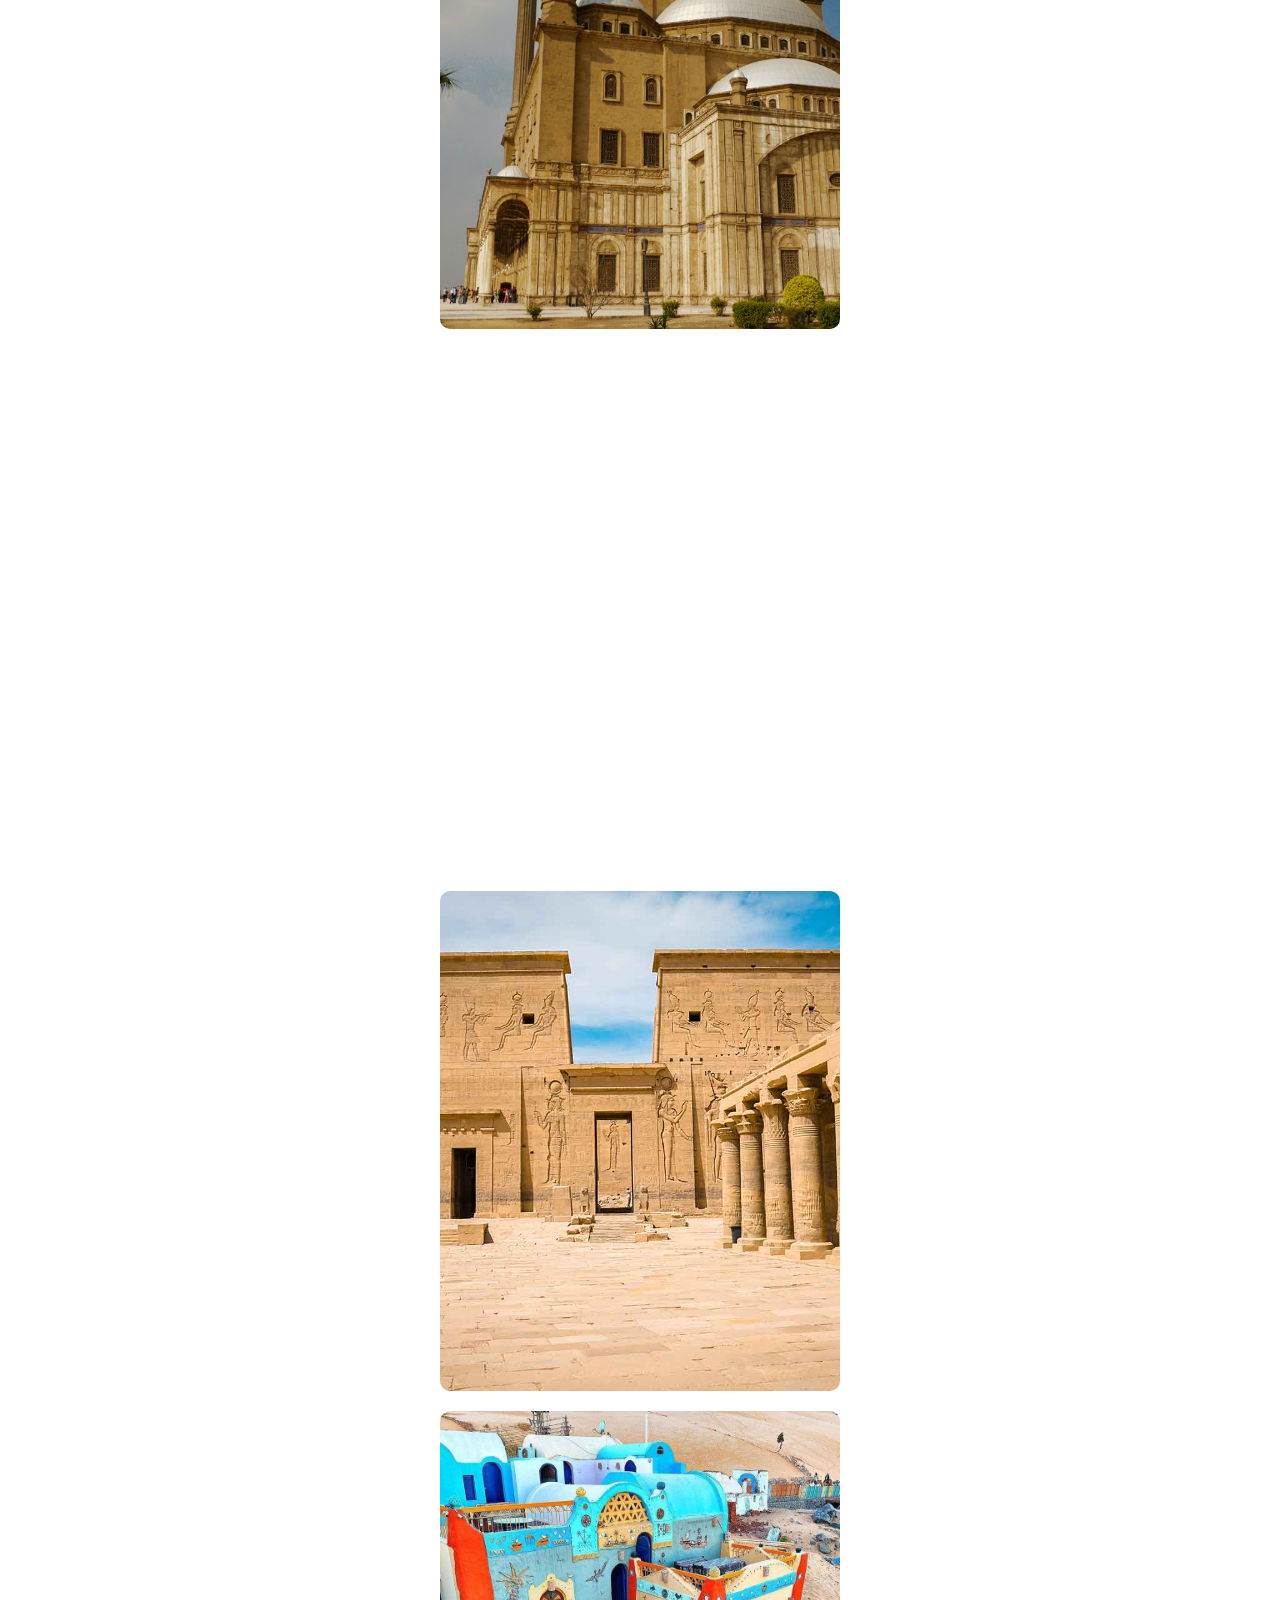
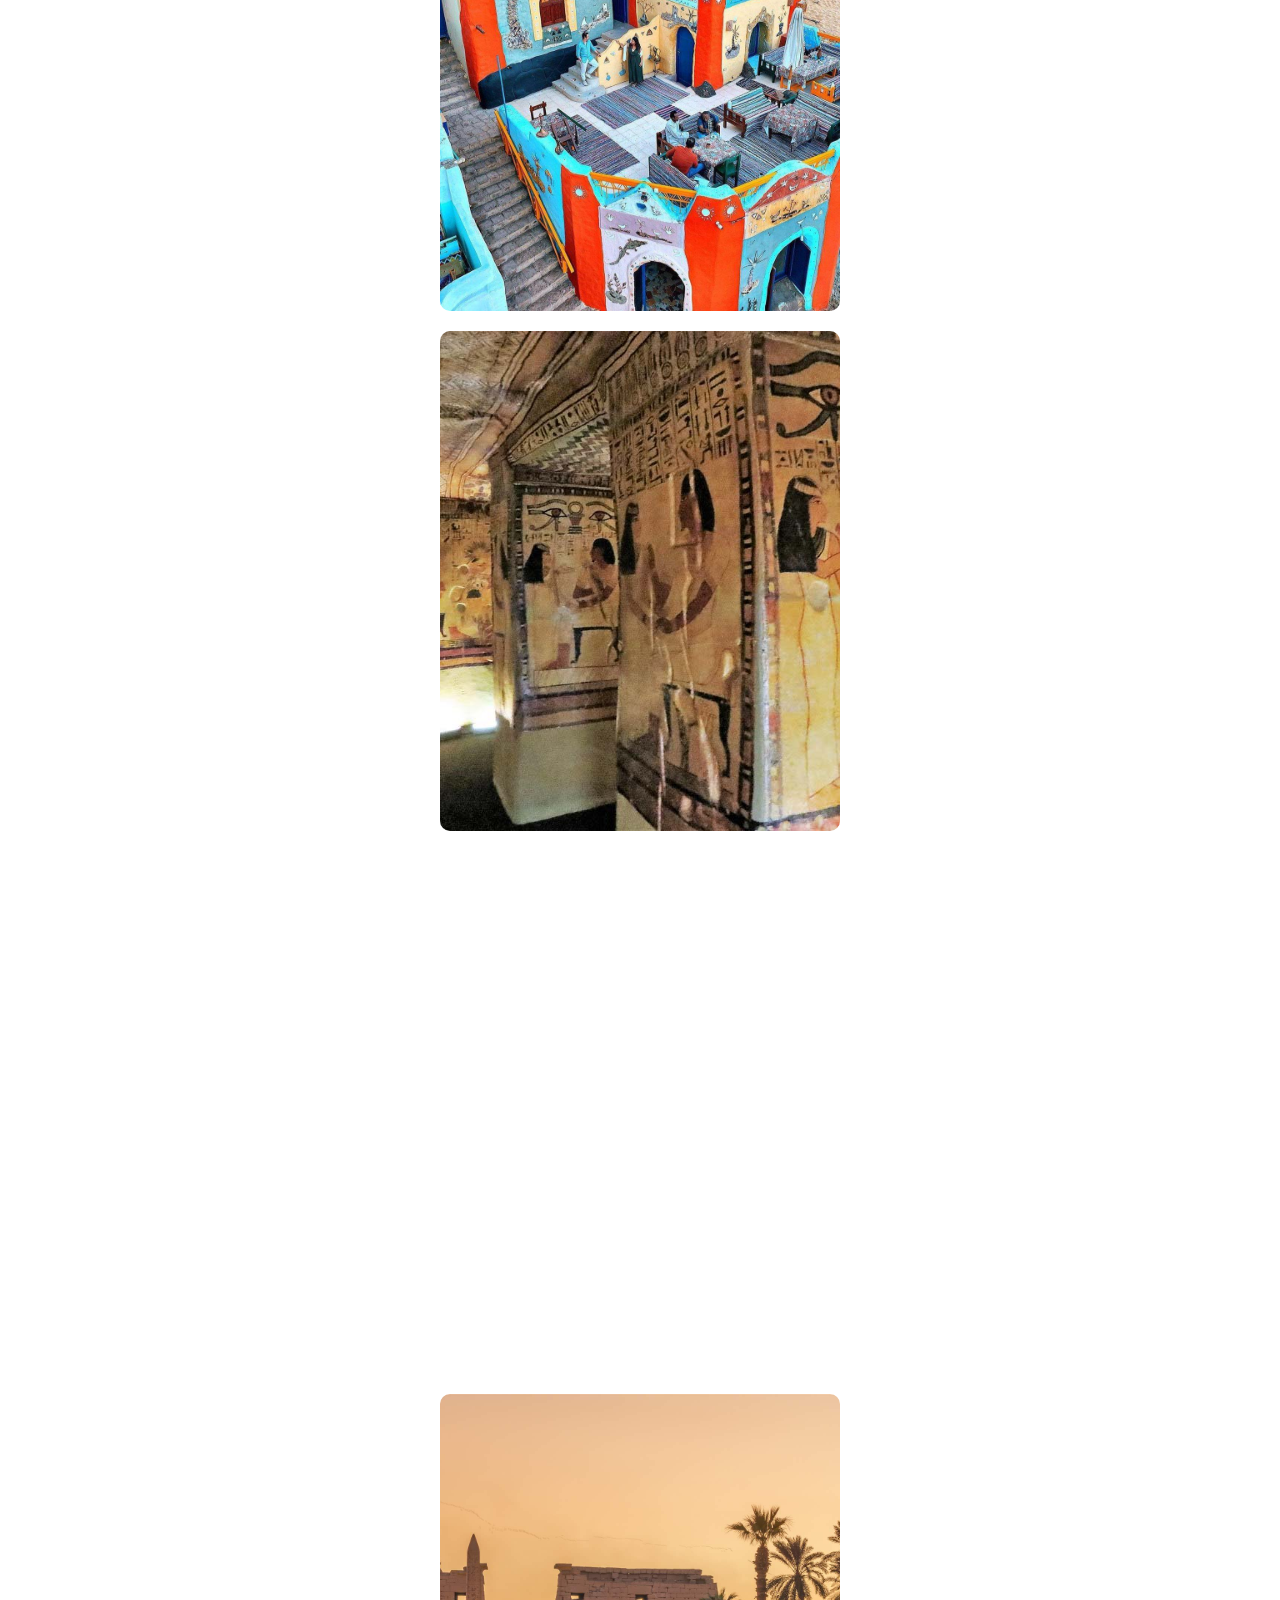
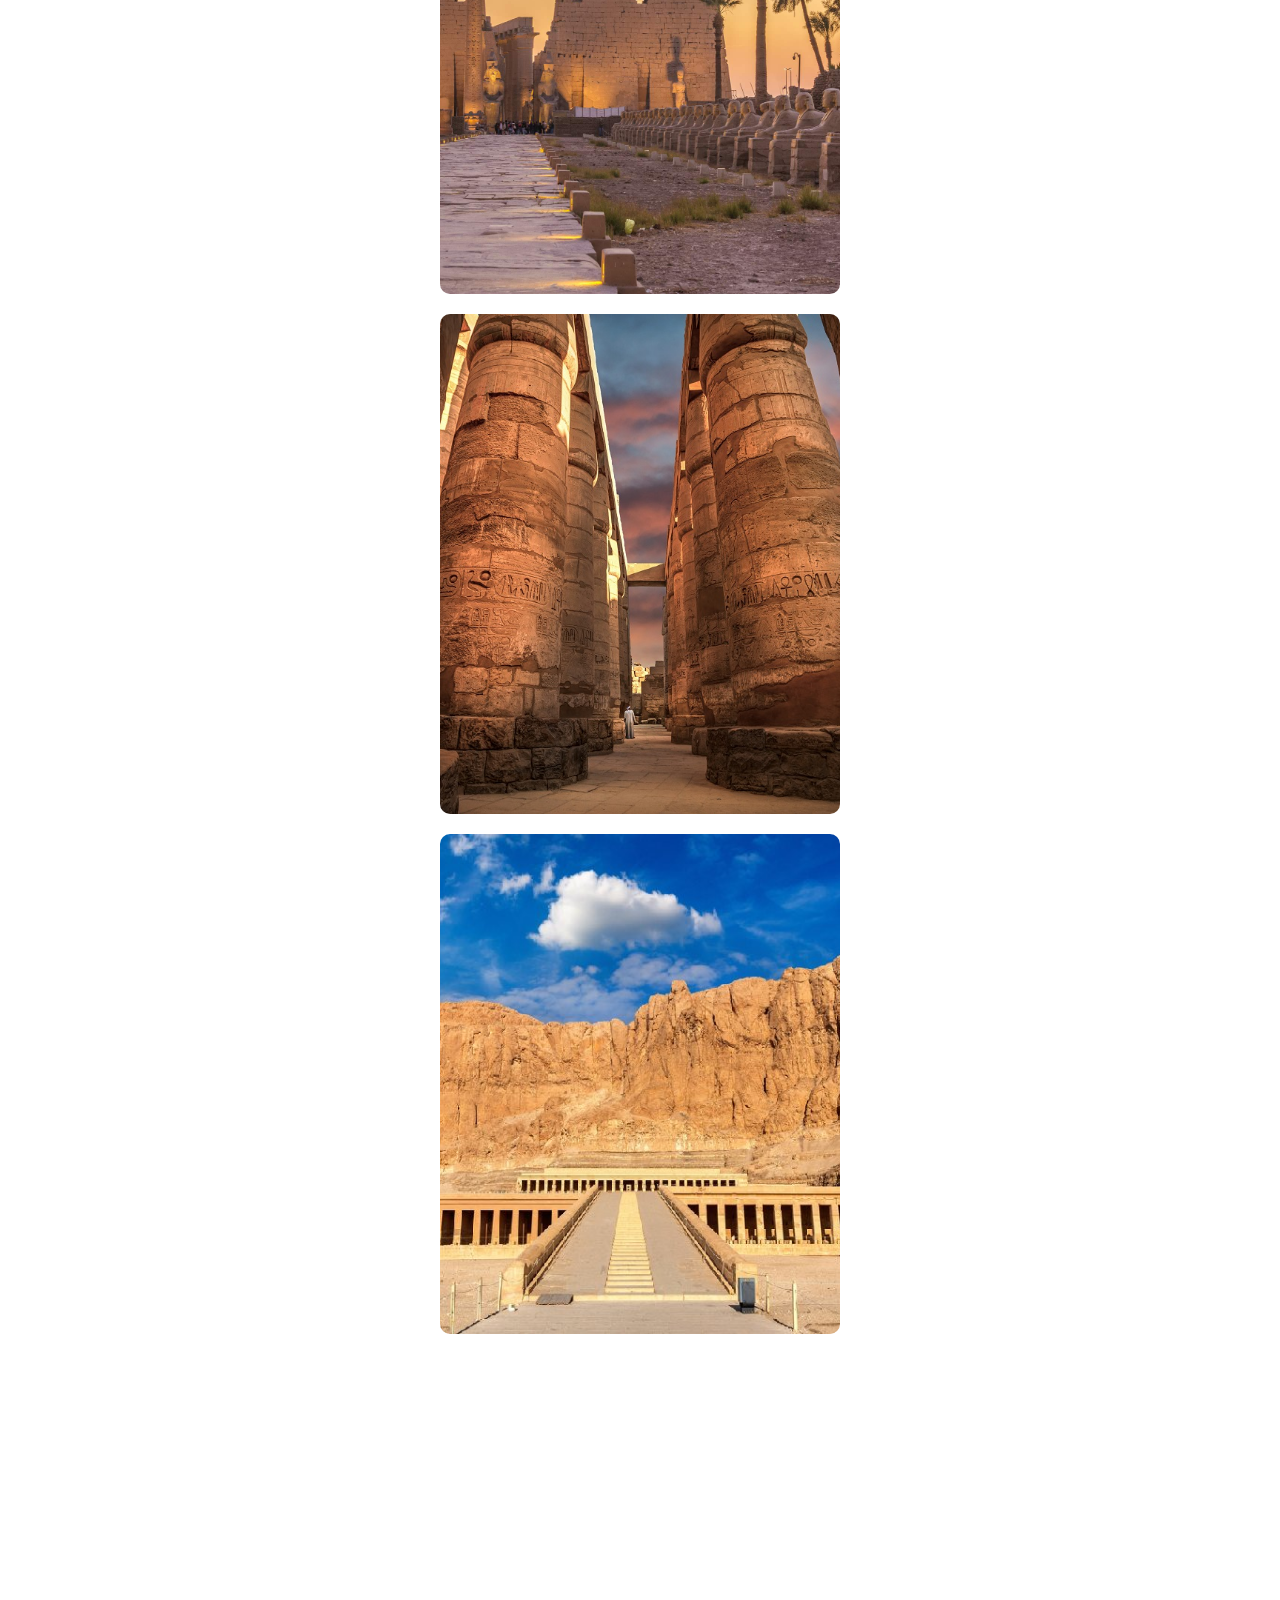
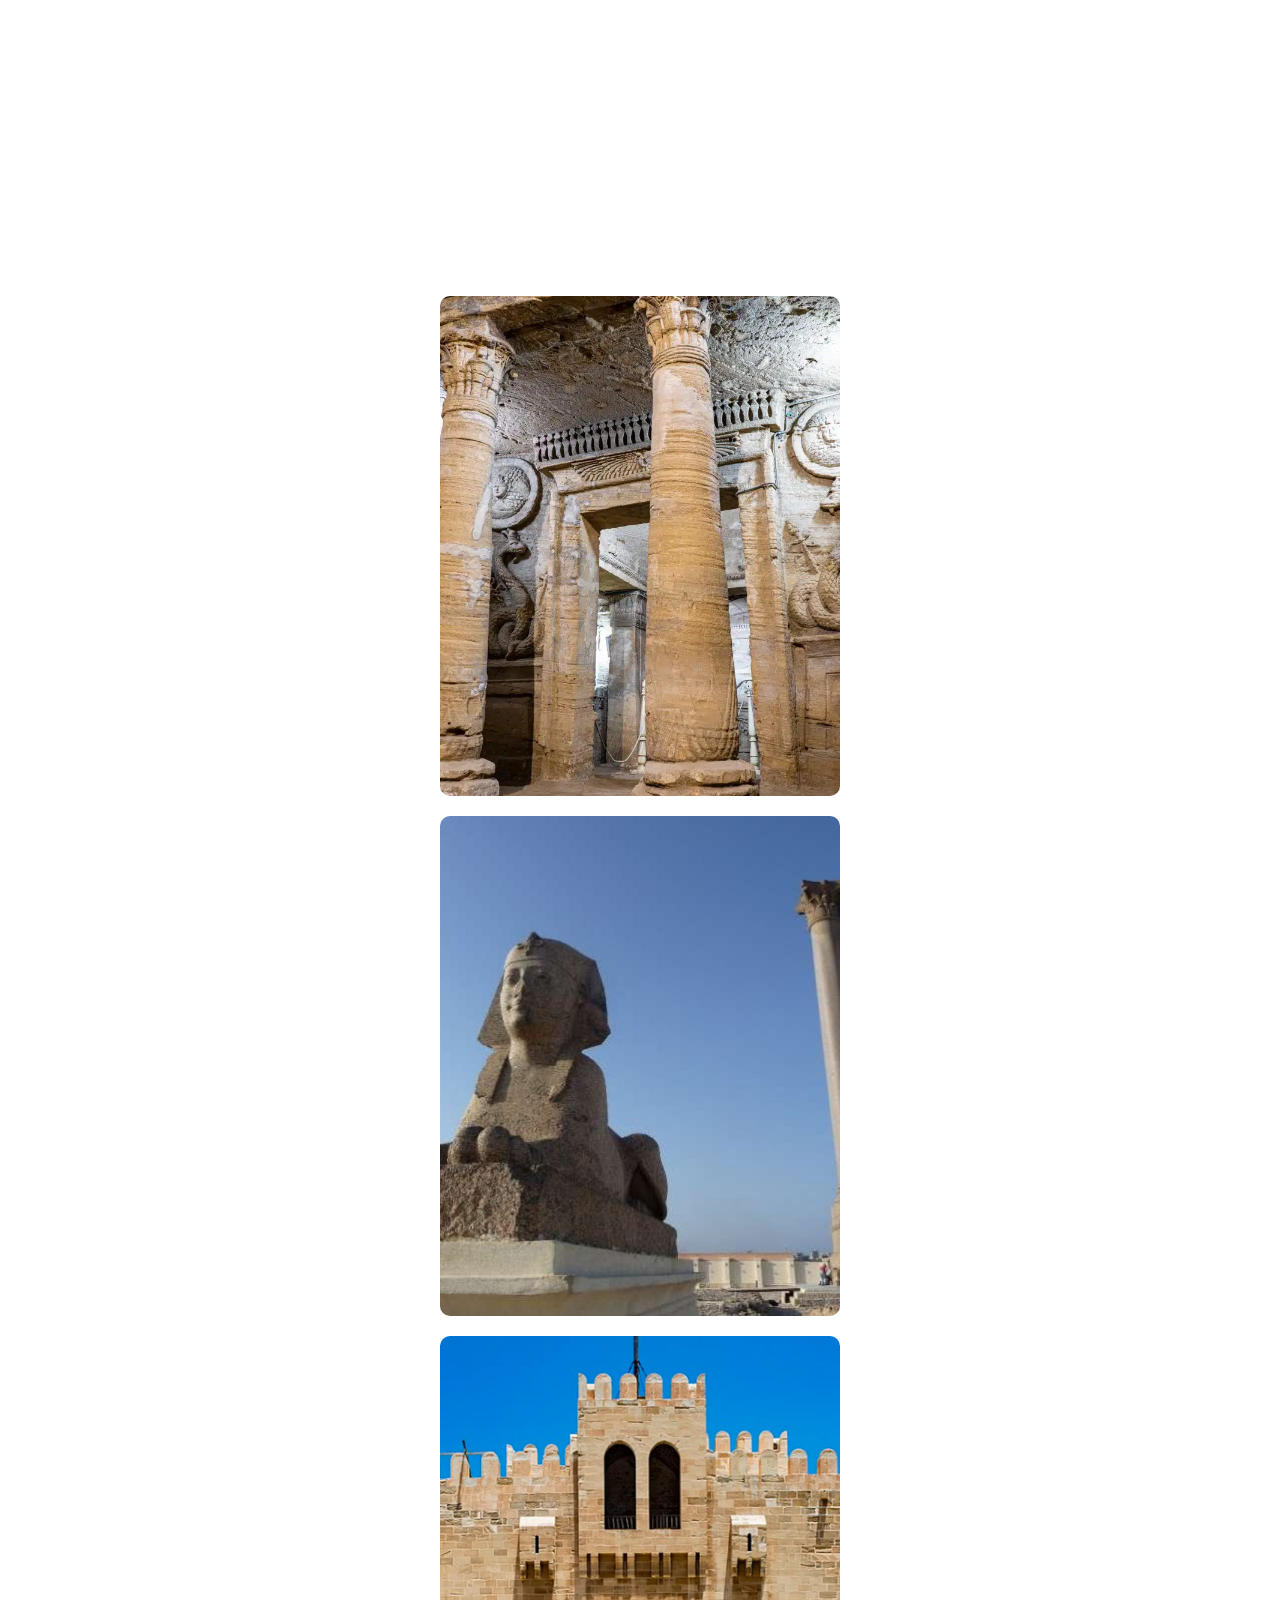
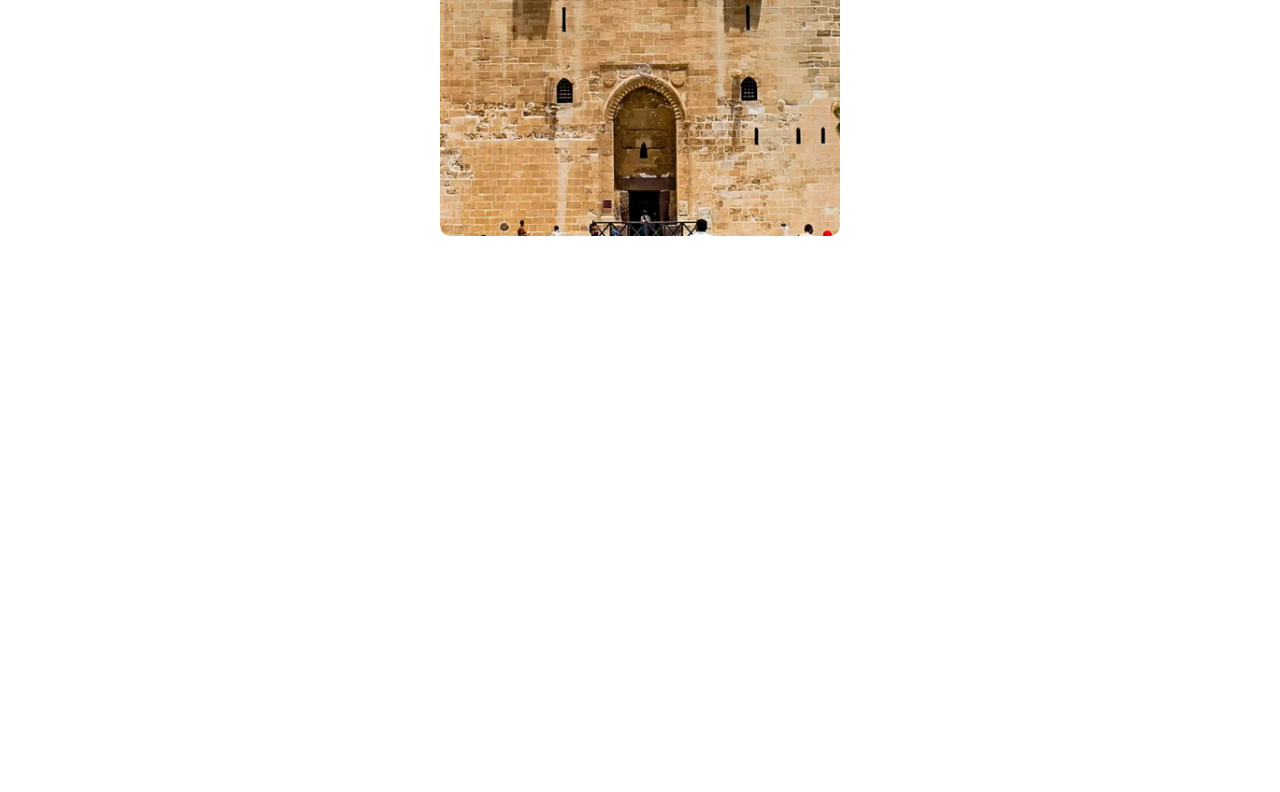
<file: trabajos/Vuelos +js/egi.html>
<!DOCTYPE html>
<html lang="es">
    <head>
        <meta charset="UTF-8">
        <meta name="viewport" content="whith=device-with, initial-scale=1.0">
        <title>Vuelos ACD</title>
        <link rel="stylesheet" type="text/css" href="css/style.css">
        <link rel="stylesheet" type="text/css" href="css/egi.css">
        <link rel="stylesheet" type="text/css" href="css/media.css">
        <link rel="shortcut icon" href="img/basicos/aeroplano.png" />
        <link rel="stylesheet" href="https://pro.fontawesome.com/releases/v5.10.0/css/all.css" integrity="sha384-AYmEC3Yw5cVb3ZcuHtOA93w35dYTsvhLPVnYs9eStHfGJvOvKxVfELGroGkvsg+p" crossorigin="anonymous" />
        <script src="js/general.js"></script>
    </head>
    <body>
        <div id="inicio"></div>
        <div class="todo" id="todo">
            <div class="container2">
                <div class="navbar" id="navbar">
                    <img alt="" src="img/basicos/aeroplano_blanco.png" class="logo">
                    <h2>Vuelos ACD</h2>

                    <nav class="amplio_navbar">
                        <ul>
                            <li class=""><a href="index.html">HOME</a></li>
                            <li class=""><a href="esp.html">ESPAÑA</a></li>
                            <li class=""><a href="egi.html">EGIPTO</a></li>

                            <div class="dropdown">
                              <button>≡</button>
                              <div class="dropdown-content">
                                <a href="index.html">HOME</a>
                                <a href="esp.html">ESPAÑA</a>
                                <a href="egi.html">EGIPTO</a>
                              </div>
                            </div>
                        </ul>
                    </nav>
                </div>

                <div class="row" id="row">
                    <div class="col2">
                        <h1>Egipto</h1>
                        <br/>
                        <p>Egipto, oficialmente la República Árabe de Egipto, es un país 
                            soberano transcontinental. Está ubicado mayoritariamente en 
                            el extremo noreste de África, mientras que en Asia se encuentra 
                            la península del Sinaí. Limita con Sudán al sur, con Libia 
                            al oeste y con la Franja de Gaza e Israel al noreste. Al 
                            norte limita con el mar Mediterráneo frente a Turquía y al este 
                            y sureste con el mar Rojo frente a Arabia Saudita.</p>
                        <a href="#pais_info"><button type="button">explore</button></a>

                    </div>
                    <div class="col">

                        <a href="#Cairo">
                            <div class="card card1">
                                <h5>El Cairo</h5>
                            </div>
                        </a>

                        <a href="#Asuan">
                            <div class="card card2">
                                <h5>Asuan</h5>
                            </div>
                        </a>

                        <a href="#Luxor">
                            <div class="card card3">
                                <h5>Luxor</h5>
                            </div>
                        </a>
                        
                        <a href="#Alejandría">
                            <div class="card card4">
                                <h5>Alejandría</h5>
                            </div>
                        </a>
                        
                    </div>
                </div>

                

                <div class="pais_info" id="pais_info">
                    <div class="info">
                        <h1>Saber Mas</h1>
                        <div class="saber_mas">
                            <p>
                                Egipto (en árabe, مصر‎, Miṣr, pronunciado en dialecto egipcio: Maṣr; en copto, Ⲭⲏⲙⲓ, Kēmi), oficialmente 
                                la República Árabe de Egipto9​ (en árabe: جمهوريّة مصرالعربيّة Ŷumhūriyyat Miṣr Al-ʿArabiyyah;​ en copto, Ϯⲙⲉⲑⲙⲏϣ 
                                ⲛ̀Ⲭⲏⲙⲓ ⲛ̀Ⲁⲣⲁⲃⲟⲥ, Timethmēsh nKēmi nArabos), es un país soberano transcontinental. Está ubicado mayoritariamente en 
                                el extremo noreste de África, mientras que en Asia se encuentra la península del Sinaí. Limita con Sudán al sur, 
                                con Libia al oeste y con la Franja de Gaza (Palestina) e Israel al noreste. Al norte limita con el mar Mediterráneo 
                                frente a Turquía y al este y sureste con el mar Rojo frente a Arabia Saudita.
                            </p>
    
                            <br/>
                            <p>
                                La mayor parte de su superficie la integra el desierto del Sahara. El río Nilo cruza el desierto de sur a norte, 
                                formando un estrecho valle y un gran delta en su desembocadura en el Mediterráneo. Estas tierras fértiles se hallan 
                                densamente pobladas, concentrando la cuarta mayor población nacional de África. Casi la mitad de los egipcios viven 
                                en áreas urbanas, sobre todo en los centros densamente poblados de El Cairo, su capital, y Alejandría.
                            </p>
                            <br/>
                            <p>
                                Fue cuna de la antigua civilización egipcia, que junto con la mesopotámica fue el origen de la actual cultura occidental, 
                                influyendo decisivamente en la historia de la humanidad. Los restos de esta civilización jalonan el país, como las pirámides 
                                y la gran esfinge, o la ciudad meridional de Lúxor, que contiene un gran número de restos antiguos, tales como el templo de 
                                Karnak y el Valle de los Reyes. Egipto es actualmente un centro político y cultural importante del Oriente Próximo y se le 
                                considera una potencia regional. Su actual forma de gobierno es la república semipresidencialista. En 2013 y 2014 estuvo 
                                bajo Gobierno interino, formado tras el golpe de Estado de 2013 que derrocó al primer presidente democrático del país, Mohamed Morsi.
                            </p>
                        </div>
                    </div>
                </div>

     
                <div class="card_info" id="Cairo">
                    <h1>EL CAIRO</h1>
                    <div class="cartas_giratorias">
                        <div class="flip-card">
                            <div class="flip-card-inner">
                              <div class="flip-card-front flip-card1-front">
                                
                              </div>
                              <div class="flip-card-back">
                                <h1>Bazar de Jan el-Jalili</h1>
                              </div>
                            </div>
                        </div>
    
                        <div class="flip-card">
                            <div class="flip-card-inner">
                              <div class="flip-card-front flip-card2-front">
                                
                              </div>
                              <div class="flip-card-back">
                                <h1>Mezquita de Al-Azhar</h1>
                              </div>
                            </div>
                        </div>
    
                        <div class="flip-card">
                            <div class="flip-card-inner">
                              <div class="flip-card-front flip-card3-front">
                                
                              </div>
                              <div class="flip-card-back">
                                <h1>Ciudadela de Saladino</h1>
                              </div>
                            </div>
                        </div>
                    </div>
                </div>

                <div class="card_info" id="Asuan">

                    <h1>ASUAN</h1>
                    <div class="cartas_giratorias">
                        <div class="flip-card">
                            <div class="flip-card-inner">
                              <div class="flip-card-front flip-card4-front">
                                
                              </div>
                              <div class="flip-card-back">
                                <h1>Templo de Philae</h1>
                              </div>
                            </div>
                        </div>
    
                        <div class="flip-card">
                            <div class="flip-card-inner">
                              <div class="flip-card-front flip-card5-front">
                                
                              </div>
                              <div class="flip-card-back">
                                <h1>Poblado Nubio</h1>
                              </div>
                            </div>
                        </div>
    
                        <div class="flip-card">
                            <div class="flip-card-inner">
                              <div class="flip-card-front flip-card6-front">
                                
                              </div>
                              <div class="flip-card-back">
                                <h1>Tumbas de los Nobles</h1>
                              </div>
                            </div>
                        </div>
                    </div>

                </div>

                <div class="card_info" id="Luxor">

                    <h1>LUXOR</h1>
                    <div class="cartas_giratorias">
                        <div class="flip-card">
                            <div class="flip-card-inner">
                              <div class="flip-card-front flip-card7-front">
                                
                              </div>
                              <div class="flip-card-back">
                                <h1>Templo de Luxor</h1>
                              </div>
                            </div>
                        </div>
    
                        <div class="flip-card">
                            <div class="flip-card-inner">
                              <div class="flip-card-front flip-card8-front">
                                
                              </div>
                              <div class="flip-card-back">
                                <h1>Templo de Karnak</h1>
                              </div>
                            </div>
                        </div>
    
                        <div class="flip-card">
                            <div class="flip-card-inner">
                              <div class="flip-card-front flip-card9-front">
                                
                              </div>
                              <div class="flip-card-back">
                                <h1>Valle de los Reyes</h1>
                              </div>
                            </div>
                        </div>
                    </div>

                </div>

                <div class="card_info" id="Alejandría">

                    <h1>ALEJANDRÍA</h1>
                    <div class="cartas_giratorias">
                        <div class="flip-card">
                            <div class="flip-card-inner">
                              <div class="flip-card-front flip-card10-front">
                                
                              </div>
                              <div class="flip-card-back">
                                <h1>Kom El-Shoqafa</h1>
                              </div>
                            </div>
                        </div>
    
                        <div class="flip-card">
                            <div class="flip-card-inner">
                              <div class="flip-card-front flip-card11-front">
                                
                              </div>
                              <div class="flip-card-back">
                                <h1>Columna de Pompeyo</h1>
                              </div>
                            </div>
                        </div>
    
                        <div class="flip-card">
                            <div class="flip-card-inner">
                              <div class="flip-card-front flip-card12-front">
                                
                              </div>
                              <div class="flip-card-back">
                                <h1>Fuerte de Qaitbay</h1>
                              </div>
                            </div>
                        </div>
                    </div>

                </div>

                <footer onmouseout="mostrar('no')" onmouseover="mostrar('yes')">

                    <img alt="" src="img/basicos/avion_footer.png" id="foto_footer" class="avion_footer" >

                    <div class="footer_avion" id="fondo_footer">

                      <div class="element_footer">
                        <a href="https://es.wikipedia.org/wiki/HTML5"><img alt="" src="img/basicos/html-5.png" class="icon_footer"></a>
                        <a href="https://es.wikipedia.org/wiki/CSS"><img alt="" src="img/basicos/css-3.png" class="icon_footer"></a>
                        <a href="https://github.com/"><img alt="" src="img/basicos/github.png" class="icon_footer"></a>
                        <a href="zozor/practica1.html"><img alt="" src="img/basicos/zozor_logo.png" class="icon_footer"></a>
                        <a href="https://www.instagram.com/"><img alt="" src="img/basicos/instagram.png" class="icon_footer"></a>
                        <a href="https://www.youtube.com/"><img alt="" src="img/basicos/facebook.png" class="icon_footer"></a>
                        <p class="copyright">©Alberto Cárdeno Domínguez</p>
                      </div>
                    </div>
                </footer>
            </div>
        </div>

        <a href="#inicio" class="to-top" id="to-top">
            <i class="fas fa-chevron-up"></i>
        </a>
    
    </body>
</html>
</file>
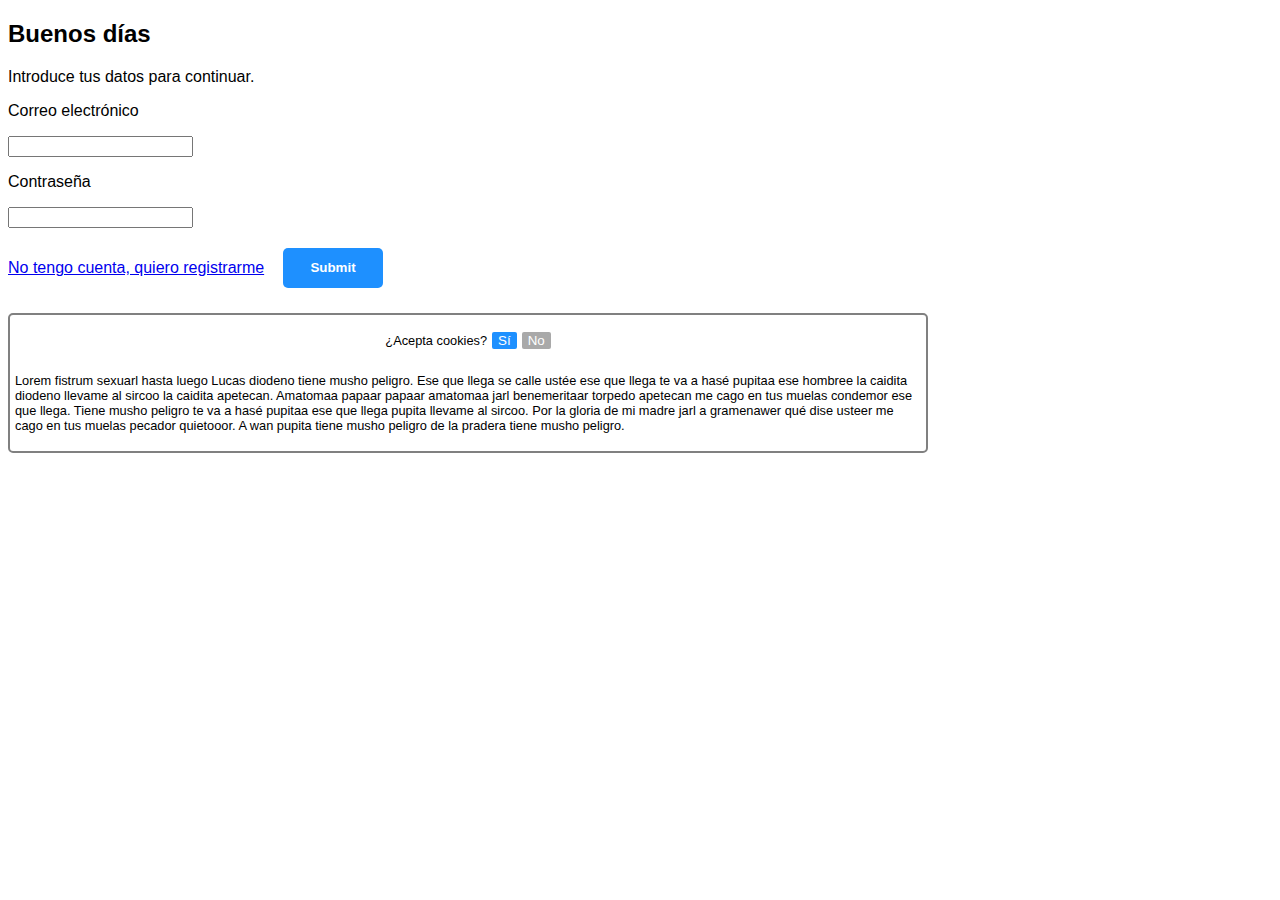
<file: trabajos/Login_Registro_cookies/Solucion/login.html>
<!DOCTYPE html>
<html>

<head>
    <meta charset='utf-8'>
    <meta http-equiv='X-UA-Compatible' content='IE=edge'>
    <meta name='viewport' content='width=device-width,minimum-scale=1,initial-scale=1'>
    <title>Login</title>
    <link rel='stylesheet' type='text/css' media='screen' href='css/main.css'>
    <script src='js/cookieManager.js'></script>
    <script src='js/common.js' defer></script>
    <script src='js/login.js' defer></script>
    <script src='js/cookieBanner.js' defer></script>
</head>

<body>
    <h2>Buenos días</h2>
    <p>Introduce tus datos para continuar.</p>

    <form id="login" name="login">
        <div>
            <p>Correo electrónico</p>
            <input type="email" id="email" name="email">
            <label id="emailError" class="error" ></label>

            <p>Contraseña</p>
            <input type="password" id="password" name="password">
            <label id="passwordError" class="error" ></label>
        </div>

        <div id="loginSubmit">
            <a href="new_user.html">No tengo cuenta, quiero registrarme</a>
            <input type="submit" id="submitButton" class="submitButton">
        </div>
    </form>

    <div id="cookies" class="hide">
        <div>
            <p>¿Acepta cookies?</p>
            <button id="acceptButton" value="y" class="acceptButton">Sí</button>
            <button id="rejectButton" value="n" class="rejectButton">No</button>
        </div>
        <div>
            <p>
                Lorem fistrum sexuarl hasta luego Lucas diodeno tiene musho peligro. Ese que llega se calle ustée ese
                que llega te va a hasé pupitaa ese hombree la caidita diodeno llevame al sircoo la caidita apetecan.
                Amatomaa papaar papaar amatomaa jarl benemeritaar torpedo apetecan me cago en tus muelas condemor ese
                que llega. Tiene musho peligro te va a hasé pupitaa ese que llega pupita llevame al sircoo. Por la
                gloria de mi madre jarl a gramenawer qué dise usteer me cago en tus muelas pecador quietooor. A wan
                pupita tiene musho peligro de la pradera tiene musho peligro.
            </p>
        </div>
    </div>
</body>

</html>
</file>
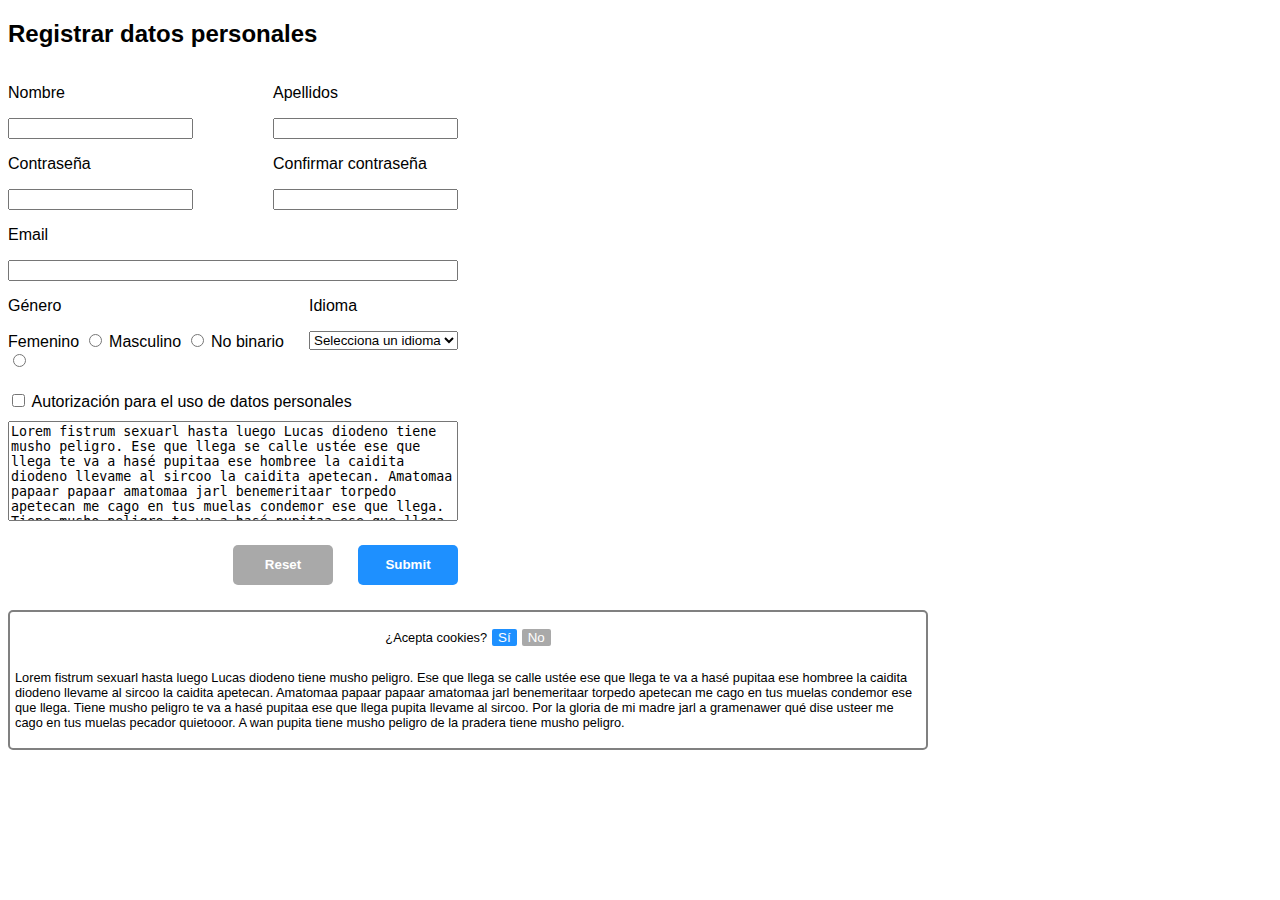
<file: trabajos/Login_Registro_cookies/Solucion/new_user.html>
<!DOCTYPE html>
<html>

<head>
    <meta charset='utf-8'>
    <meta http-equiv='X-UA-Compatible' content='IE=edge'>
    <meta name='viewport' content='width=device-width,minimum-scale=1,initial-scale=1'>
    <title>Registro</title>
    <link rel='stylesheet' type='text/css' media='screen' href='css/main.css'>
    <script src='js/cookieManager.js'></script>
    <script src='js/common.js' defer></script>
    <script src='js/new_user.js' defer></script>
    <script src='js/cookieBanner.js' defer></script>
</head>

<body>
    <h2>Registrar datos personales</h2>

    <form id="newUser" name="newUser">
        <div id="personal">
            <div>
                <p>Nombre</p>
                <input type="text" id="name" name="name" class="field"><br />
                <label id="nameError" class="error"></label>
            </div>

            <div>
                <p>Apellidos</p>
                <input type="text" id="lastName" name="lastName" class="field"><br />
                <label id="lastNameError" class="error"></label>
            </div>
        </div>

        <div id="pass">
            <div>
                <p>Contraseña</p>
                <input type="password" id="password" name="password" class="field"><br />
                <label id="passwordError" class="error"></label>
            </div>
            
            <div>
                <p>Confirmar contraseña</p>
                <input type="password" id="passwordConfirm" name="passwordConfirm"><br />
                <label id="passwordConfirmError" class="error"></label>
            </div>
        </div>

        <div id="email">
            <p>Email</p>
            <input type="text" id="email" name="email" class="field"><br />
            <label id="emailError" class="error"></label>
        </div>

        <div id="genderLang">
            <div id="gender">
                <p>Género</p>
                <label for="gender1">Femenino</label>
                <input type="radio" id="gender1" name="gender" value="f">
                <label for="gender2">Masculino</label>
                <input type="radio" id="gender2" name="gender" value="m">
                <label for="gender3">No binario</label>
                <input type="radio" id="gender3" name="gender" value="nb"><br />
                <label class="error" id="genderError"></label>
            </div>

            <div id="lang">
                <p>Idioma</p>
                <select id="lang" name="lang">
                    <option value="">Selecciona un idioma</option>
                    <option value="es">Castellano</option>
                    <option value="en">Inglés</option>
                    <option value="fr">Francés</option>
                </select><br />
                <label id="langError" class="error" ></label>
            </div>
        </div>

        <div id="authContainer">
            <input type="checkbox" id="auth" name="auth" value="authorized">
            <label for="auth">Autorización para el uso de datos personales</label>
            <textarea
                readonly>Lorem fistrum sexuarl hasta luego Lucas diodeno tiene musho peligro. Ese que llega se calle ustée ese que llega te va a hasé pupitaa ese hombree la caidita diodeno llevame al sircoo la caidita apetecan. Amatomaa papaar papaar amatomaa jarl benemeritaar torpedo apetecan me cago en tus muelas condemor ese que llega. Tiene musho peligro te va a hasé pupitaa ese que llega pupita llevame al sircoo. Por la gloria de mi madre jarl a gramenawer qué dise usteer me cago en tus muelas pecador quietooor. A wan pupita tiene musho peligro de la pradera tiene musho peligro.</textarea>
        </div>

        <div id="newUserSubmit">
            <input type="reset" id="resetButton" class="resetButton">
            <input type="submit" id="submitButton" class="submitButton">
        </div>
    </form>

    <div id="cookies" class="hide">
        <div>
            <p>¿Acepta cookies?</p>
            <button id="acceptButton" value="y" class="acceptButton">Sí</button>
            <button id="rejectButton" value="n" class="rejectButton">No</button>
        </div>
        <div>
            <p>
                Lorem fistrum sexuarl hasta luego Lucas diodeno tiene musho peligro. Ese que llega se calle ustée ese
                que llega te va a hasé pupitaa ese hombree la caidita diodeno llevame al sircoo la caidita apetecan.
                Amatomaa papaar papaar amatomaa jarl benemeritaar torpedo apetecan me cago en tus muelas condemor ese
                que llega. Tiene musho peligro te va a hasé pupitaa ese que llega pupita llevame al sircoo. Por la
                gloria de mi madre jarl a gramenawer qué dise usteer me cago en tus muelas pecador quietooor. A wan
                pupita tiene musho peligro de la pradera tiene musho peligro.
            </p>
        </div>
    </div>
</body>

</html>
</file>
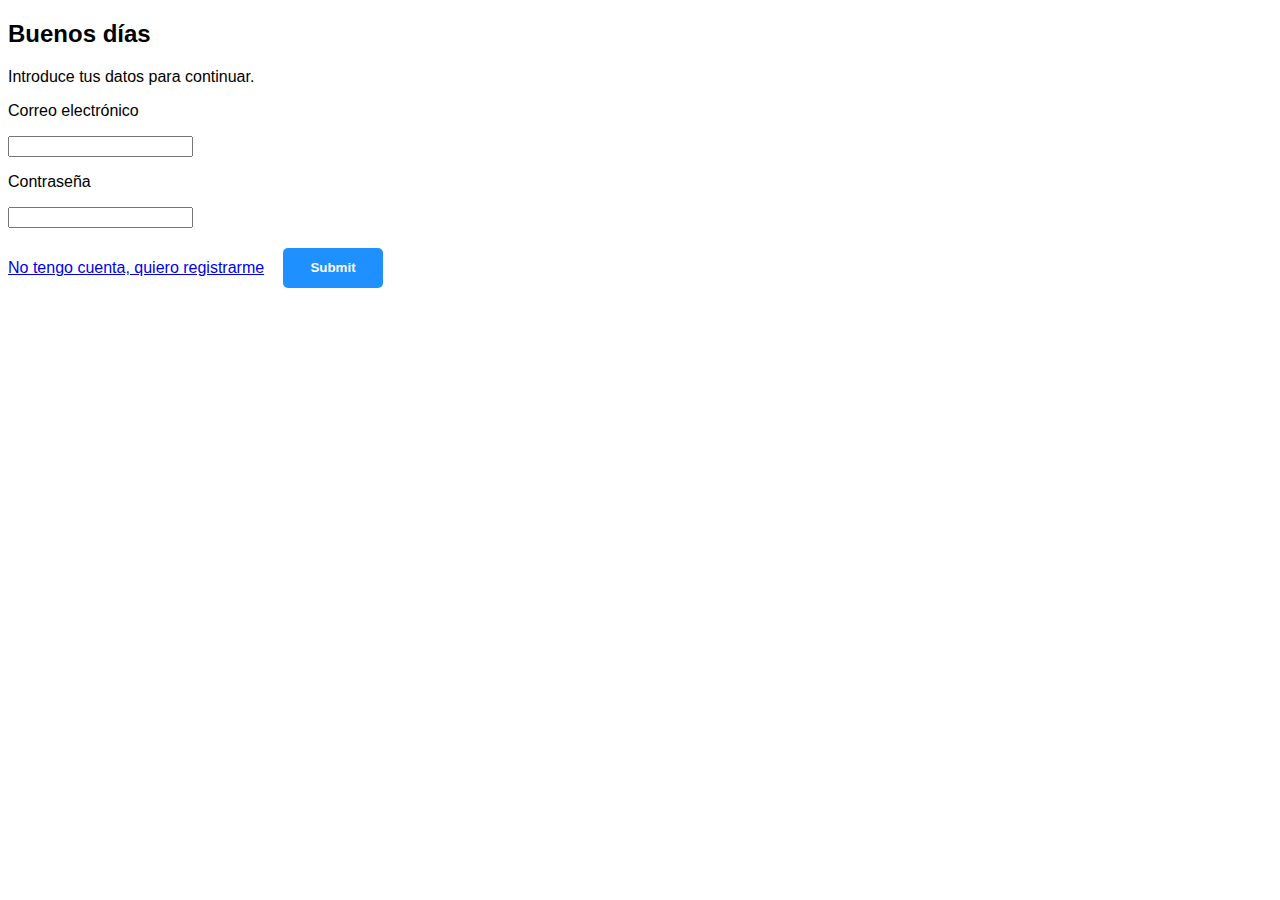
<file: trabajos/Login_Registro_cookies/Solucion/user_details.html>
<!DOCTYPE html>
<html>

<head>
    <meta charset='utf-8'>
    <meta http-equiv='X-UA-Compatible' content='IE=edge'>
    <meta name='viewport' content='width=device-width,minimum-scale=1,initial-scale=1'>
    <title>Detalles Usuario</title>
    <link rel='stylesheet' type='text/css' media='screen' href='css/main.css'>
    <script src='js/cookieManager.js'></script>
    <script src='js/common.js' defer></script>
    <script src='js/user_details.js' defer></script>
</head>

<body> 
    <div id="userDetails">
        <h2>Hola, <span id="name"></span> <span id="lastName"></span></h2>
        <p>Esto es lo que sabemos de ti.</p>
        <p>El género con el que te identificas es <span id="gender"></span>.</p>
        </p>Tu correo electrónico es "<span id="email"></span>" y tu contraseña tiene una longitud de "<span id="password"></span>" caracteres.</p>
        </p>Tu idioma preferido es "<span id="lang"></span>" y <span id="auth"></span> has autorizado el uso de datos personales.</p>

        <button id="submitButton" class="submitButton">Cerrar sesión</button>
    </div>
</body>

</html>
</file>
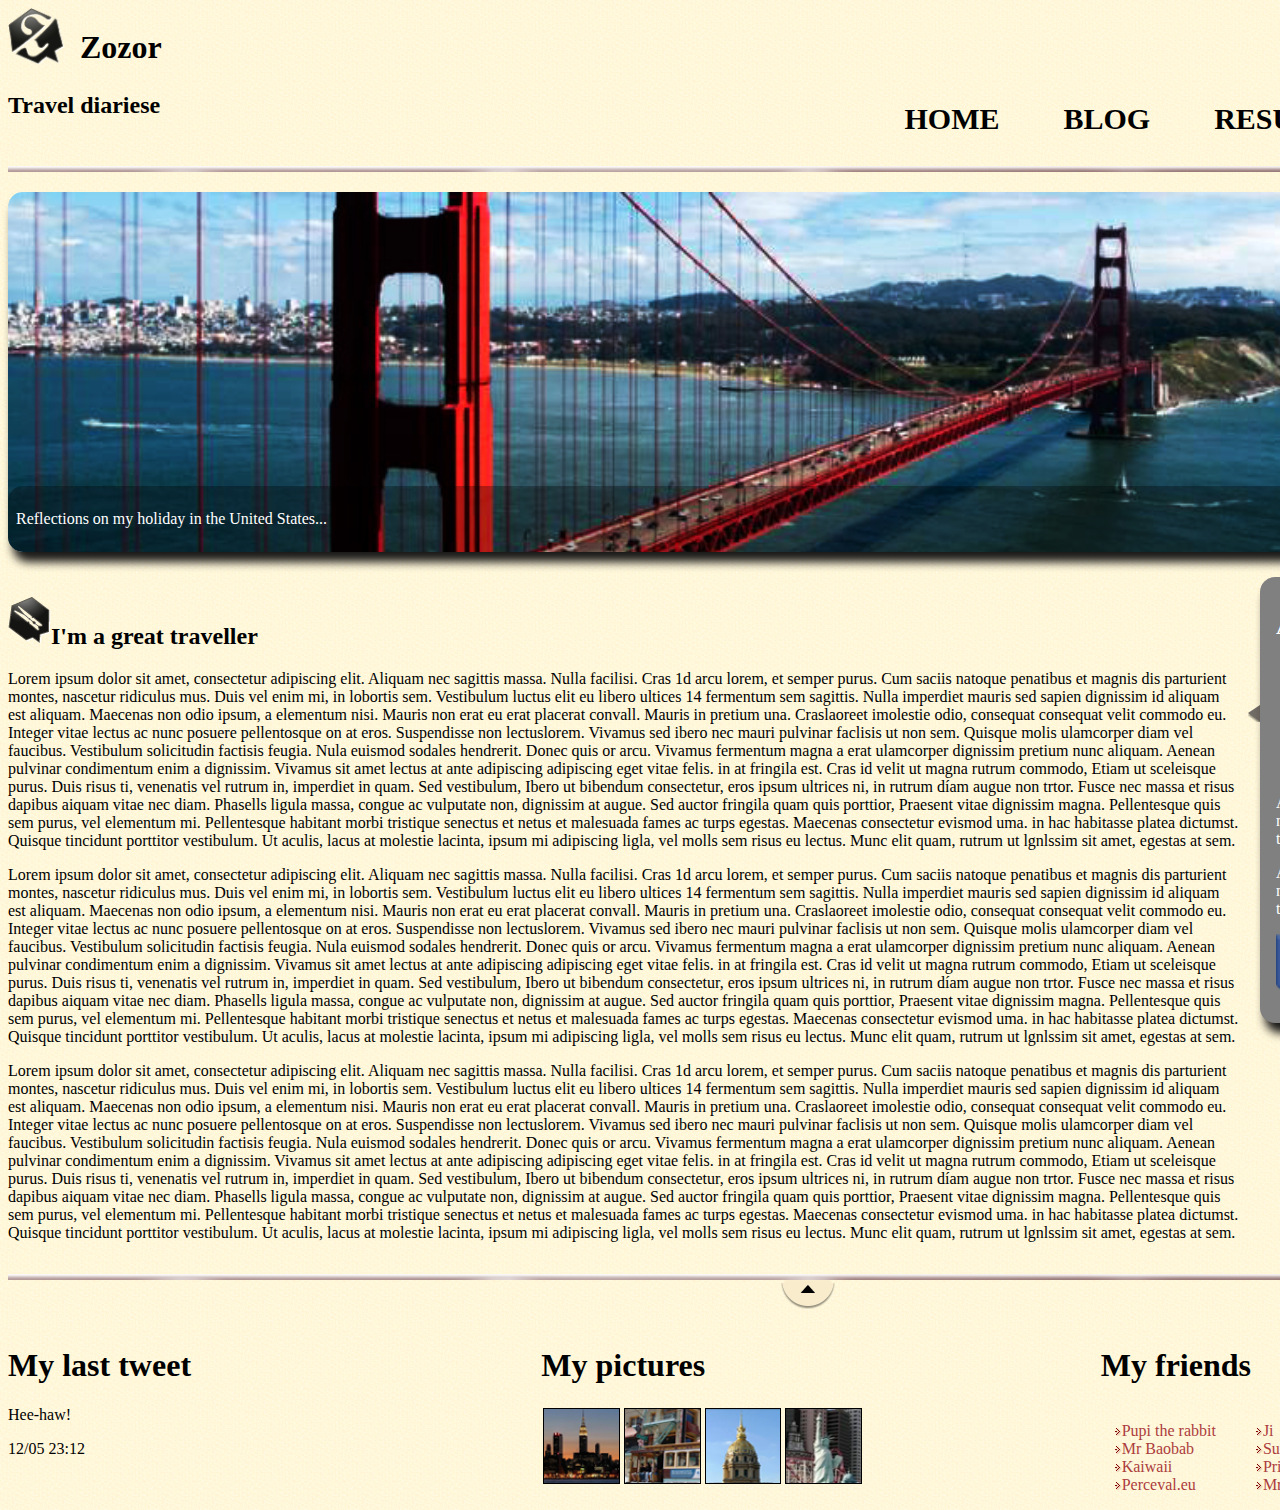
<file: trabajos/Vuelos +js/zozor/practica1.html>
<htlm lang=”es”>
    <head>
        <title>PRACTICA 1</title>
        <link rel="stylesheet" type="text/css" href="PRACTICA1.css">
        <meta charset="UTF-8">
        <title>Zozor</title>
    </head>

    <body>
        <div class="todo">
        <header>
            <div class="main_titulo">
                <img src="images/zozor_logo.png" alt="Logo de Zozor" class="logo">
                <h1>Zozor</h1>
            </div>
            <nav class="head">
                <p class="elementos"><a class="link" href="#">CONTACT</a></p>
                <p class="elementos"><a class="link" href="#">RESUMEN</a></p>
                <p class="elementos"><a class="link" href="#">BLOG</a></p>
                <p class="elementos"><a class="link" href="#" >HOME</a></p>
                <h2 class="travel">Travel diariese</h2>
            </nav>
        </header>

        <p><img src="images/line.png" alt="linea" class="linea"></p>

        <div class="puente">
            <div class="descripcion">
                <p class="descr">Reflections on my holiday in the United States...</p>
                <a href="#" class="boton_rojo">See article <img src="images/flecheblanchedroite.png" alt="boton rojo"></a>
            </div>
        </div>

        <section class="contenido">
            <article>
                <h2><img src="images/pin.png" alt="Traveller" class="Traveller">I'm a great traveller</h2>
                <p>Lorem ipsum dolor sit amet, consectetur adipiscing elit. Aliquam nec sagittis massa. Nulla facilisi. Cras 1d
                    arcu lorem, et semper purus. Cum saciis natoque penatibus et magnis dis parturient montes, nascetur
                    ridiculus mus. Duis vel enim mi, in lobortis sem. Vestibulum luctus elit eu libero ultices 14 fermentum
                    sem sagittis. Nulla imperdiet mauris sed sapien dignissim id aliquam est aliquam. Maecenas non odio
                    ipsum, a elementum nisi. Mauris non erat eu erat placerat convall. Mauris in pretium una. Craslaoreet
                    imolestie odio, consequat consequat velit commodo eu. Integer vitae lectus ac nunc posuere pellentosque
                    on at eros. Suspendisse non lectuslorem.
                    
                    Vivamus sed ibero nec mauri pulvinar faclisis ut non sem. Quisque molis ulamcorper diam vel faucibus.
                    Vestibulum solicitudin factisis feugia. Nula euismod sodales hendrerit. Donec quis or arcu. Vivamus
                    fermentum magna a erat ulamcorper dignissim pretium nunc aliquam. Aenean pulvinar condimentum
                    enim a dignissim. Vivamus sit amet lectus at ante adipiscing adipiscing eget vitae felis. in at fringila
                    est. Cras id velit ut magna rutrum commodo, Etiam ut sceleisque purus. Duis risus ti, venenatis vel
                    rutrum in, imperdiet in quam. Sed vestibulum, Ibero ut bibendum consectetur, eros ipsum ultrices ni, in
                    rutrum díam augue non trtor. Fusce nec massa et risus dapibus aiquam vitae nec diam.
                    
                    Phasells ligula massa, congue ac vulputate non, dignissim at augue. Sed auctor fringila quam quis
                    porttior, Praesent vitae dignissim magna. Pellentesque quis sem purus, vel elementum mi. Pellentesque
                    habitant morbi tristique senectus et netus et malesuada fames ac turps egestas. Maecenas consectetur
                    evismod uma. in hac habitasse platea dictumst. Quisque tincidunt porttitor vestibulum. Ut aculis, lacus
                    at molestie lacinta, ipsum mi adipiscing ligla, vel molls sem risus eu lectus. Munc elit quam, rutrum ut
                    lgnlssim sit amet, egestas at sem.</p>
                <p>Lorem ipsum dolor sit amet, consectetur adipiscing elit. Aliquam nec sagittis massa. Nulla facilisi. Cras 1d
                    arcu lorem, et semper purus. Cum saciis natoque penatibus et magnis dis parturient montes, nascetur
                    ridiculus mus. Duis vel enim mi, in lobortis sem. Vestibulum luctus elit eu libero ultices 14 fermentum
                    sem sagittis. Nulla imperdiet mauris sed sapien dignissim id aliquam est aliquam. Maecenas non odio
                    ipsum, a elementum nisi. Mauris non erat eu erat placerat convall. Mauris in pretium una. Craslaoreet
                    imolestie odio, consequat consequat velit commodo eu. Integer vitae lectus ac nunc posuere pellentosque
                    on at eros. Suspendisse non lectuslorem.
                        
                    Vivamus sed ibero nec mauri pulvinar faclisis ut non sem. Quisque molis ulamcorper diam vel faucibus.
                    Vestibulum solicitudin factisis feugia. Nula euismod sodales hendrerit. Donec quis or arcu. Vivamus
                    fermentum magna a erat ulamcorper dignissim pretium nunc aliquam. Aenean pulvinar condimentum
                    enim a dignissim. Vivamus sit amet lectus at ante adipiscing adipiscing eget vitae felis. in at fringila
                    est. Cras id velit ut magna rutrum commodo, Etiam ut sceleisque purus. Duis risus ti, venenatis vel
                    rutrum in, imperdiet in quam. Sed vestibulum, Ibero ut bibendum consectetur, eros ipsum ultrices ni, in
                    rutrum díam augue non trtor. Fusce nec massa et risus dapibus aiquam vitae nec diam.
                        
                    Phasells ligula massa, congue ac vulputate non, dignissim at augue. Sed auctor fringila quam quis
                    porttior, Praesent vitae dignissim magna. Pellentesque quis sem purus, vel elementum mi. Pellentesque
                    habitant morbi tristique senectus et netus et malesuada fames ac turps egestas. Maecenas consectetur
                    evismod uma. in hac habitasse platea dictumst. Quisque tincidunt porttitor vestibulum. Ut aculis, lacus
                    at molestie lacinta, ipsum mi adipiscing ligla, vel molls sem risus eu lectus. Munc elit quam, rutrum ut
                    lgnlssim sit amet, egestas at sem.</p>
                <p>Lorem ipsum dolor sit amet, consectetur adipiscing elit. Aliquam nec sagittis massa. Nulla facilisi. Cras 1d
                    arcu lorem, et semper purus. Cum saciis natoque penatibus et magnis dis parturient montes, nascetur
                    ridiculus mus. Duis vel enim mi, in lobortis sem. Vestibulum luctus elit eu libero ultices 14 fermentum
                    sem sagittis. Nulla imperdiet mauris sed sapien dignissim id aliquam est aliquam. Maecenas non odio
                    ipsum, a elementum nisi. Mauris non erat eu erat placerat convall. Mauris in pretium una. Craslaoreet
                    imolestie odio, consequat consequat velit commodo eu. Integer vitae lectus ac nunc posuere pellentosque
                    on at eros. Suspendisse non lectuslorem.
                    
                    Vivamus sed ibero nec mauri pulvinar faclisis ut non sem. Quisque molis ulamcorper diam vel faucibus.
                    Vestibulum solicitudin factisis feugia. Nula euismod sodales hendrerit. Donec quis or arcu. Vivamus
                    fermentum magna a erat ulamcorper dignissim pretium nunc aliquam. Aenean pulvinar condimentum
                    enim a dignissim. Vivamus sit amet lectus at ante adipiscing adipiscing eget vitae felis. in at fringila
                    est. Cras id velit ut magna rutrum commodo, Etiam ut sceleisque purus. Duis risus ti, venenatis vel
                    rutrum in, imperdiet in quam. Sed vestibulum, Ibero ut bibendum consectetur, eros ipsum ultrices ni, in
                    rutrum díam augue non trtor. Fusce nec massa et risus dapibus aiquam vitae nec diam.
                    
                    Phasells ligula massa, congue ac vulputate non, dignissim at augue. Sed auctor fringila quam quis
                    porttior, Praesent vitae dignissim magna. Pellentesque quis sem purus, vel elementum mi. Pellentesque
                    habitant morbi tristique senectus et netus et malesuada fames ac turps egestas. Maecenas consectetur
                    evismod uma. in hac habitasse platea dictumst. Quisque tincidunt porttitor vestibulum. Ut aculis, lacus
                    at molestie lacinta, ipsum mi adipiscing ligla, vel molls sem risus eu lectus. Munc elit quam, rutrum ut
                    lgnlssim sit amet, egestas at sem.</p>  
            </article>
           
            <img src="images/arrow.png" class="flechaNegra" >
           
            <aside>
                <h2>About the author</h2>
                <p class="burro2"><img src="images/zozor_classe.png" alt="burro" class="burro"></p>
                <p>AZozor. was born on 23 November BN 
                    A bit meager, is it mot? This is why
                    Ive now decided to write my
                    biography to let my readers know
                    AT</p>
                <p>AZozor. was born on 23 November BN 
                    A bit meager, is it mot? This is why
                    Ive now decided to write my
                    biography to let my readers know
                    AT</p>
                <p><a href="#"><img src="images/facebook.png" alt="Facebook" class="iconos"></a><a href="#"><img src="images/twitter.png" alt="Twitter" class="iconos"></a><a href="#"><img src="images/vimeo.png" alt="Vimeo" class="iconos"></a><a href="#"><img src="images/flickr.png" alt="Flickr" class="iconos"></a><a href="#"><img src="images/rss.png" alt="RSS" class="iconos"></a></p>
            </aside>
        </section>

        <p><img src="images/line.png" alt="linea" class="linea"> <img src="images/ico_top.png" alt="flecha" class="flecha"></p>

        <footer>
            <div class="foot">
                <h1>My last tweet</h1>
                <p>Hee-haw!</p>
                <p>12/05 23:12</p>
            </div>
            <div class="foot">
                <h1>My pictures</h1>
                <p><img src="images/pic1.jpg" alt="fotos" class="img_fo"><img src="images/pic2.jpg" alt="fotos" class="img_fo"><img src="images/pic3.jpg" alt="fotos" class="img_fo"><img src="images/pic4.jpg" alt="fotos" class="img_fo"></p>
            </div>
            <div class="foot">
                <h1 class="fri">My friends</h1>
                <div class="frien">
                <ul>
                    <li><img src="images/external_link.png" alt="flecha_red" class="flecha_red"><a href="#" class="link2">Pupi the rabbit</a></li>
                    <li><img src="images/external_link.png" alt="flecha_red" class="flecha_red"><a href="#" class="link2">Mr Baobab</a></li>
                    <li><img src="images/external_link.png" alt="flecha_red" class="flecha_red"><a href="#" class="link2">Kaiwaii</a></li>
                    <li><img src="images/external_link.png" alt="flecha_red" class="flecha_red"><a href="#" class="link2">Perceval.eu</a></li>
                </ul>
                <ul>
                    <li><img src="images/external_link.png" alt="flecha_red" class="flecha_red"><a href="#" class="link2">Ji</a></li>
                    <li><img src="images/external_link.png" alt="flecha_red" class="flecha_red"><a href="#" class="link2">Super cucumber</a></li>
                    <li><img src="images/external_link.png" alt="flecha_red" class="flecha_red"><a href="#" class="link2">Prince</a></li>
                    <li><img src="images/external_link.png" alt="flecha_red" class="flecha_red"><a href="#" class="link2">Mr Fan</a></li>
                </ul>
            </div>
            </div>
        </footer>
        </div>
    </body>
</html>
</file>
<file: trabajos/Vuelos +js/css/style.css>
/* aplicado general */ 
*{
    margin: 0;
    padding: 0;
    font-family: 'Roboto', sans-serif;
}

html {
    scroll-behavior: smooth;
}

h1{
    color: #fff;
    font-size: 100px;
}

h2{
    color: #fff;
    margin-left: 20px;
}

p{
    color: #fff;
    font-size: 20px;
}

/* esconder scroll */ 
::-webkit-scrollbar {
    display: none;
}

/* tamaño de contenido general */ 
.todo{
    max-width: 1700px;
    min-width: 350px;
    height: max-content;
    margin:0px auto;
     
}

/* barra nav */ 
.navbar{
    height: 12%;
    display: flex;
    align-items: center;
    margin-top: 1%;

}

.logo{
    width: 60px;
}

nav{
    flex: 1;
    text-align: right;
}

nav ul li{
    list-style: none;
    display: inline-block;
    margin-left: 40px;
}

nav ul li a{
    text-decoration: none;
    color: #fff;
    font-size: 20px;
}

nav ul li a:hover{
    text-decoration:underline;  
    font-weight: bold;
}

.dropdown {
    display: inline-block;
    position: relative;
    display: none;
}

.dropdown button{
    width: 100px;
    margin-top: 1px;
    margin-left: auto;
    margin-right: auto;
}

.dropdown-content {
    display: none;
    position: absolute;
    margin-right: auto;
    width: 100px;
    box-shadow: 0px 10px 10px 0px rgba(0,0,0,0.4);
}

.dropdown:hover .dropdown-content {
    display: block;

}

.dropdown-content a {
    display: block;
    color: #ffffff;
    text-decoration: none;
    text-align: center;
    justify-content: right;
}

.dropdown-content a:hover {
    color: #FFFFFF;
    background-color: #00A4BD;
}


/* ajustes del primer div y nav*/ 
.container2{
    width: 100%;
    height: 100%;
    padding-left: 8%;
    padding-right: 8%;
    box-sizing: border-box;
    display: flex;
    flex-direction: column;
    margin-top: 20px;
}


/* contenido primer div*/
.row{
    display: flex;
    height: 88%;
    padding-top: 1%;
}

.col{
    flex-basis: 50%;
    margin-left: auto;
    margin-top: 3%;
}

.col2{
    flex-basis: 40%;
    display: flex;
    flex-direction: column;
    align-items:flex-start;
    margin-top: auto;
    margin-bottom: auto;
    padding: 15px 25px;
    position: relative;
}

.col2 p{
    text-align: justify;
    text-justify: inter-word;
}

.card{
    width: 310px;
    height: 320px;
    display: inline-block;
    border-radius: 10px;
    padding: 15px 25px;
    box-sizing: border-box;
    cursor: pointer;
    margin: 10px 15px;
    background-position: center;
    background-size: cover;
    overflow: hidden;
    transition-duration: 0.5s;
}

.card:hover{
    transform: translateY(-10px);
}

.card h5{
    color: #fff;
    text-shadow: 0 0 5px #999;
    font-size: 25px;
    background-color: rgba(0, 0, 0, 0.700);
    border-radius: 15px;
    text-align: center;
}


/* ajustes de boton */
button{
    width: 210px;
    color: #000;
    font-size: 20px;
    padding: 12px 0;
    background: #fff;
    border: 0;
    border-radius: 20px;
    outline: none;
    margin-top: 30px;
    cursor: pointer;
}

button:hover{
    background-color: rgba(0, 0, 0, 0.5);
    color: #fff;
    font-weight: bold;
}

/* saber mas div */
.pais_info h1{
    padding-top: 5%;
}

.pais_info{
    text-align: center;
    display: flex;
    flex-direction: column;
    margin-left: auto;
    margin-top: 25%;
    margin-right: auto;
    position: relative;
    width: 100%;
    height: 100%;
    text-align: justify;
    text-justify: inter-word;
}

.saber_mas{
    margin-top: 8%;
    padding: 15px 25px;
    margin-left: auto;
    margin-right: auto;
}

.info{
    margin-top: auto;
    margin-bottom: auto;
}

.pais_info h1{
    text-align: center;
}

.icon_footer{
    width: 70px;
    height: 70px;
    margin-bottom: 20%;
}

.copyright{
    margin-top: 20%;
    color: #000;
    font-weight: bold;

}


/* footer */
.avion_footer{
    width: 180px;
    height: 150px;
    padding-bottom: 20px;
    opacity: 0.6;
}

footer{
    margin-top: 25%;
    width: 100%;
    height: 100%;
    display: flex;
    flex-direction: column;
    align-items: center;
}

.footer_avion{
    background-image: url(../img/basicos/footer.png);
    width: 1450px;
    height: 700px;
    opacity: 0.6;
    transition: 0.3s all ease;
    display: none;
}


.element_footer{
    margin-top: 2%;
    display: flex;
    flex-direction: column;
    width: 70px;
    height: 70px;
    margin-left: auto;
    margin-right: auto;
}

/* boton subir arriba*/
.to-top {
    background: white;
    position: fixed;
    bottom: 10px;
    right:10px;
    width:30px;
    height:30px;
    border-radius: 50%;
    display: flex;
    align-items: center;
    justify-content: center;
    font-size:20px;
    color:#1f1f1f;
    text-decoration: none;
    opacity:0;
    transition: all .4s;
  }

/* card_info voltear div */
.flip-card {
    background-color: transparent;
    width: 400px;
    height: 500px;
    perspective: 1000px; 
    margin: 10px 15px;
    cursor: default;
}

.flip-card-inner {
    position: relative;
    width: 100%;
    height: 100%;
    text-align: center;
    transition: transform 1.5s;
    transform-style: preserve-3d;
}

.flip-card:hover .flip-card-inner {
    transform: rotateY(180deg);
}

.flip-card-front, .flip-card-back {
    position: absolute;
    width: 100%;
    height: 100%;
    -webkit-backface-visibility: hidden;
    backface-visibility: hidden;
    background-position: center;
    background-size: cover;
    width: 100%;
    height: 100%;
    border-radius: 10px;
}
  
.flip-card-back {
    transform: rotateY(210deg);
    display: flex;
    align-items: center;
    justify-content: center;
}

.card_info{
    display: flex;
    flex-direction: column;
    align-items: center;
    margin-top: 20%;
    margin-bottom: 10%;
    height: 100%;
    width: 100%;
}

.card_info h1{
    margin-top: 5%;
    font-size: 70px;
}

.cartas_giratorias{
    margin-top: 8%;
    display: flex;
    flex-direction: row;
}
  
/* inicio enlaces */
.col3{
    display: flex;
    justify-content: center;
    align-items: center;
    margin-left: 20%;
    margin-right: auto;
    margin-top: 6%;
    margin-bottom: auto;
}

.col3 ul{
    position: relative;

}

.col3 ul li{
    position: relative;
    list-style: none;
    width: 500px;
    background: #3e3f46;
    padding: 35px;
    z-index: var(--i);
    transition: 0.5s;
}

.col3 ul li::before{
    content: '';
    position: absolute;
    top: 0;
    left: -20px;
    width: 20px;
    height: 100%;
    background: #2e3133;
    transform-origin: right;
    transform: skewY(45deg);
    transition: 0.5s;
}

.col3 ul li:hover::before{
    background: #1f5378;
}

.col3 ul li:hover{
    background: #33e3ee;
    transform: translateX(-50px);
}

.col3 ul li::after{
    content: '';
    position: absolute;
    top: -20px;
    left: 0;
    width: 100%;
    height: 20px;
    background: #35383e;
    transform-origin: bottom;
    transform: skewX(45deg);
    transition: 0.5s;
}

.col3 ul li:hover::after{
    background: #2982b9;
}

.col3 ul li a{
    text-decoration: none;
    color: #ffffff;
    display: block;
    font-weight: bold;
    font-size: 40px;
    text-transform: uppercase;
    letter-spacing: 0.05em;
    transition: 0.5s;
}

.col3 ul li:hover a{
    color: #000000;
    font-weight: bold;
    font-size: 40px;
}

/* tarjeta de contacto */
form {
    width: 80%;
    height: max-content;
    margin: 0 auto;
    text-align: left;
    padding-left: 30px;
    padding-right: 30px;
    padding-top: 10px;
    padding-bottom: 10px;
    border: 3px solid #33e3ee;
    border-radius: 15px;
    margin-top: 5%;
}
  
label {
    display: block;
    margin-top: 10px;
    font-size: 40px;
    color: white;
    font-weight: bold;
}
  
input, textarea {
    width: 100%;
    padding: 2px 20px;
    margin-bottom: 20px;
    border: 1px solid #ccc;
    border-radius: 15px;
    box-sizing: border-box;
    font-size: 30px;
}

.ov-btn-grow-skew-reverse {
    text-align: center;
    text-decoration: none;
    font-weight: bold;
    font-size: 40px;
    width: 100%;
    background: none; 
    color: #33e3ee; 
    border: 2px solid #33e3ee; 
    padding-top: 20px;
    padding-bottom: 20px;
    margin-bottom: 20px;
    margin-top: 20px;
    border-radius: 3px; 
    position: relative;
    z-index: 1;
    overflow: hidden;
    display: inline-block;
}

.ov-btn-grow-skew-reverse:hover {
    color: #000000;
}
  
.ov-btn-grow-skew-reverse::after {
    content: "";
    background: #33e3ee; 
    position: absolute;
    z-index: -1;
    padding: 16px 20px;
    display: block;
    left: -20%;
    right: -20%;
    top: 0;
    bottom: 0;
    transform: skewX(45deg) scale(0, 1);
    transition: all 1s ease;
}

.ov-btn-grow-skew-reverse:hover::after {
    transition: all 1s ease-out;
    transform: skewX(45deg) scale(1, 1);
}

.contacto{
    display: flex;
    flex-direction: column;
    align-items: center;
    margin-top: 20%;
    margin-bottom: 10%;
    height: 100%;
    width: 100%;
}

.contacto h1{
    margin-top: 5%;
    font-size: 70px;
}


/* equipo */


.equipo{
    display: flex;
    flex-direction: column;
    flex-wrap: wrap;
    align-items: center;
    justify-content: center;
    margin-top: 20%;
}

.equipo h1{
    margin-top: 5%;
    text-align: center;
}

.tarjetas_equipo{
    margin-top: 10%;
    display: flex;
    flex-direction: row;
    flex-wrap: wrap;
    align-items: center;
    justify-content: center;
}

.card_equipo{
    position: relative;
    width: 350px;
    height: 500px;
    border-radius: 10px;
    box-shadow: 2px 3px 5px rgba(73, 69, 52, 0.4);
    margin: 40px;
}

.card_equipo .content_equipo {
    position: relative;
    width: 100%;
    height: 100%;
    border-radius: 10px;
    display: flex;
    flex-direction: column;
    overflow: hidden;  
    text-align: center;  
    padding: 20px;
    background: #fff;
}

.card_equipo .content_equipo .img {
    height: 50%;
    margin-bottom: 20px;
}

.card_equipo .content_equipo .img img {
    position: relative;
    width: 150px;
    height: 150px;
    border-radius: 50%;
    object-fit: cover;
    box-shadow: 0 0 10px rgba(0, 0, 0, 0.8);
}

.card_equipo .content_equipo span {
    position: absolute;
    width: 450px;
    height: 200px;
    background: linear-gradient(to right, #000000, #686868);
    transform: rotate(-20deg);
    top: -50px;
    left: -60px;
}

.card_equipo .content_equipo h4 {
    font-size: 30px;
    color: #1a1919;
    margin-bottom: 5px;
}

.card_equipo .content_equipo h6 {
    font-size: 30px;
    color: #007b84;
}

.card_equipo .content_equipo p {
    font-size: 13px;
    color: #1a161f;
    margin-top: 10px;
}

/* sobre nosotros */

.sobre_nosotros{
    display: flex;
    flex-direction: column;
    align-items: center;
    justify-content: center;
    margin-top: 20%;
}

.sobre_nosotros h1{
    margin-top: 5%;
    text-align: center;
}

.sobre_nosotros img{
    border-radius: 20px;
    width: 100%;
}

.sobre_nosotros_text{
    margin-top: 10%;
    margin-bottom: 10%;
}

.sobre_nosotros_text p{
    text-align: justify;
}

/* reglas */
.reglas{
    width: 100%;
    margin-top: 20%;
    text-align: center;
}

.reglas h1{
    margin-top: 5%;
    margin-bottom: 10%;
}

.reglas img{
    width: 100%;
    border-radius: 20px;
}

/* tabla */

table{
    width: 100%;
    text-align: center;
    color: #fff;
    font-size: 20px;
    border: #ffffff 1px solid;
}

td, th {
    border: rgb(255, 255, 255) 1px solid;
    padding: 10px;
}

.tabla{
    text-align: center;
    margin-top: 20%;
}

.tabla h1{
    margin-top: 5%;
    margin-bottom: 10%;
}
</file>
<file: trabajos/Vuelos +js/css/inicio.css>
body{
    background-image: linear-gradient(rgba(0,0,0,0.7),rgba(0,0,0,0.7)),url(../img/inicio/fondo.webp);
    background-position: center;
    background-size: cover;
    background-attachment: fixed;
}
</file>
<file: trabajos/Vuelos +js/css/media.css>
@media (max-width: 1630px) {
    .row {
        flex-direction: column;
        padding-top: 20%;
    }
    .col {
        display: flex;
        flex-direction: column;
        margin-left: auto;
        margin-right: auto;
    }
    .col2 {
        align-items: center;
        padding-bottom: 10%;
    }

    .col3{
        margin-left: auto;
        margin-right: auto;
    }

    .card{
        margin-left: 0;
        margin-right: 0;
    }
    .todo{
        align-items: center;
    }
}

@media (max-width: 600px) {
    h1{
        font-size: 60px;
    }

    .card_equipo{
        width: 250px;
        margin-left: 0;
        margin-right: 0;
        margin-top: 0;
        margin-bottom: 20%;
    }

    .card_equipo .content_equipo {
        padding: 0;
        padding-top: 20px;
        padding-bottom: 40px;
    }

    .card{
        width: 250px;
    }

    .card_info h1{
        font-size: 40px;
    }

    .reglas h1{
        font-size: 40px;
    }

    .sobre_nosotros h1{
        font-size: 40px;
    }

    .equipo h1{
        font-size: 40px;
    }

    .contacto h1{
        font-size: 40px;
    }

    .flip-card{
        width: 250px;
    }


}

@media (max-width: 1500px) {
    .cartas_giratorias{
        flex-direction: column;
    }
}

@media (max-width: 1000px) {
    .amplio_navbar ul li{
        display: none;
    }

    .dropdown{
        display: inline-block
    }
}

@media (max-width: 900px) {
    .col3 ul li{
        width: 150px;
    }

    .col3 ul li a{
        font-size: 20px;
    }

    .col3 ul li:hover a{

        font-size: 20px;
    }

    .col3 ul li:hover{
        transform: translateX(-20px);
    }
    
}

@media (max-width: 1200px) {
    .tabla{
        
        font-size: 10px;
    }   

    td, th {
        padding: 5px;
    }
}

@media (max-width: 750px) {
    .tabla{
        
        font-size: 10px;
    }   

    td, th {
        padding: 0;
        font-size: 8px;
    }
}
</file>
<file: trabajos/Peliculas_Buscador_Favoritos/style.css>
/* Estilos generales */
body {
  font-family: Arial, sans-serif;
  background-color: #000; /* Fondo negro */
  color: #fff; /* Texto blanco */
  margin: 0;
  padding: 0;
  text-align: center; /* Centrar todo el contenido */
}

/* Buscador */
#searchBox {
  width: 100%;
  max-width: 600px;
  padding: 15px;
  font-size: 1.2rem;
  border: 2px solid #0f0; /* Borde verde neón más suave */
  border-radius: 25px;
  background-color: #000;
  color: #0f0; /* Texto verde neón más suave */
  margin: 20px auto; /* Centrar el buscador */
  outline: none;
  box-shadow: 0 0 10px #0f0, 0 0 20px #0f0; /* Sombra neón más suave */
  transition: box-shadow 0.3s ease;
}

#searchBox::placeholder {
  color: #0f0; /* Placeholder verde neón más suave */
  opacity: 0.7;
}

#searchBox:focus {
  box-shadow: 0 0 15px #0f0, 0 0 30px #0f0; /* Sombra más intensa al enfocar */
}

/* Contenedor de películas */
#movies-container {

  display: flex;
  flex-wrap: wrap;
  
  gap: 20px;
  padding: 20px;
}

/* Tarjeta de película */
.movie-card {
  background-color: #000; /* Fondo negro */
  border: 2px solid #0f0; /* Borde verde neón más suave */
  border-radius: 10px;
  overflow: hidden;
  width: 400px;
  box-shadow: 0 0 10px #0f0, 0 0 20px #0f0; /* Sombra neón más suave */
  transition: transform 0.3s ease, box-shadow 0.3s ease;
  margin: 10px; /* Márgenes entre tarjetas */
  padding: 30px;
  cursor: pointer; /* Cursor pointer para indicar que es clickeable */
}

.movie-card:hover {
  transform: translateY(-5px);
  box-shadow: 0 0 15px #0f0, 0 0 30px #0f0; /* Sombra más intensa al hacer hover */
}

/* Imagen de la película */
.movie-card img {
  width: 100%;
  height: auto;
  display: block;
}

/* Detalles de la película */
.movie-details {
  padding: 20px; /* Márgenes internos para que el texto no esté pegado a los bordes */
  text-align: left;
}

.movie-details h2 {

  font-size: 1.2rem;
  margin: 0 0 10px;
  color: #0f0; /* Título verde neón más suave */
}

.movie-details p {
  margin: 5px 0;
  font-size: 0.9rem;
  color: #ccc; /* Texto gris claro */
}

/* Botón de favoritos */
input[type="button"] {
  background: none;
  border: none;
  font-size: 1.5rem;
  cursor: pointer;
  color: #ff4757; /* Color rojo para el botón */
  transition: transform 0.2s ease, color 0.2s ease;
}

input[type="button"]:hover {
  transform: scale(1.2);
}

input[type="button"].active {
  color: #ff6b81; /* Color rojo más claro cuando está activo */
}

li {
cursor: pointer;
list-style: none;
}

li:hover {
color: #0f0;
}
</file>
<file: trabajos/Vuelos +js/css/egi.css>
body{
  background-image: linear-gradient(rgba(0,0,0,0.7),rgba(0,0,0,0.7)),url(../img/egi/background.png);
  background-position: center;
  background-size: cover;
  background-attachment: fixed;
}

.card1{
  background-image: url(../img/egi/piramides_cairo.png);
}
.card2{
  background-image: url(../img/egi/estatas_asuan.jpg);
}
.card3{
  background-image: url(../img/egi/estatuas_luxor.jpg);
}
.card4{
  background-image: url(../img/egi/castillo_alejandria.jpg);
}

.flip-card1-front{
  background-image: url(../img/egi/card1.jpeg);
}

.flip-card2-front{
  background-image: url(../img/egi/card2.jpg);
}

.flip-card3-front{
  background-image: url(../img/egi/card3.jpg);
}

.flip-card4-front{
  background-image: url(../img/egi/card4.jpg);
}

.flip-card5-front{
  background-image: url(../img/egi/card5.jpg);
}

.flip-card6-front{
  background-image: url(../img/egi/card6.jpg);
}

.flip-card7-front{
  background-image: url(../img/egi/card7.jpg);
}

.flip-card8-front{
  background-image: url(../img/egi/card8.jpg);
}

.flip-card9-front{
  background-image: url(../img/egi/card9.jpg);
}

.flip-card10-front{
  background-image: url(../img/egi/card10.webp);
}

.flip-card11-front{
  background-image: url(../img/egi/card11.jpg);
}

.flip-card12-front{
  background-image: url(../img/egi/card12.webp);
}
</file>
<file: trabajos/Login_Registro_cookies/Solucion/css/main.css>
* {
    box-sizing: border-box;
}

body {
    font-family: 'Gill Sans', 'Gill Sans MT', Calibri, 'Trebuchet MS', sans-serif;
    width: 920px;
}

.error {
    color: crimson;
    font-weight: bold;
    font-size: 0.8em;
}

#loginSubmit {
    margin-top: 20px;
    width: 375px;
    display: flex;
    justify-content: space-between;
    align-items: center;
}

#newUser {
    width: 450px;
}

#authContainer {
    margin-top: 20px;
}

textarea {
    margin-top: 10px;
    width: 100%;
    height: 100px;
    resize: none;
}

#personal,
#pass {
    display: flex;
    justify-content: space-between;
}

#newUser #email {
    width: 100%;
}

#genderLang {
    display: flex;
    justify-content: space-between;
}

#newUserSubmit {
    margin-top: 20px;
    display: flex;
    gap: 25px;
    justify-content: flex-end;
}

#userDetails {
    width: 540px;
}

#userDetails button {
    float: right;
}

.submitButton,
.resetButton {
    color: white;
    font-weight: bold;
    width: 100px;
    height: 40px;
    border: 0px;
    transition: 0.7s;
    border-radius: 5px;
}

.submitButton {
    background-color: dodgerblue;
}

.submitButton:hover {
    background-color: rgb(15, 90, 165);
    transition: 0.7s;
}

.resetButton {
    background-color: darkgrey;
}

.resetButton:hover {
    background-color: rgb(104, 104, 104);
    transition: 0.7s;
}

#cookies {
    font-size: 0.8em;
    margin-top: 25px;
    padding: 5px;
    border: 2px solid grey;
    border-radius: 5px;
    display: flex;
    align-items: center;
    flex-direction: column;
    opacity: 1;
    transition: opacity 1s;
}

#cookies div:first-child {
    display: flex;
    flex-direction: row;
    gap: 5px;
    align-items: center;
}

.acceptButton,
.rejectButton {
    color: white;
    border: 0px;
    transition: 0.7s;
    border-radius: 2px;
}

.acceptButton {
    background-color: dodgerblue;
}

.acceptButton:hover {
    background-color: rgb(15, 90, 165);
    transition: 0.7s;
}

.rejectButton {
    background-color: darkgrey;
}

.rejectButton:hover {
    background-color: rgb(104, 104, 104);
    transition: 0.7s;
}

#cookies.hide {
    opacity: 0;
}
</file>
<file: trabajos/Vuelos +js/zozor/PRACTICA1.css>
body{
    background-image: url("images/fond_jaune.png");
}

.todo{
    margin-left: auto;
    margin-right: auto;
    width: 1600px;
    height: 1200px;
}

.linea{
    width: 100%;
    height: 0.5%;
    align-items: center;
}

.flecha{
    display:block;
    margin:auto;
}

.puente{
    background-image: url("images/sanfrancisco.jpg");
    height: 30%;
    width: 100%;
    border-radius: 15px;
    margin-top: 20px;
    margin-bottom: 25px;
    box-shadow: 5px 10px 10px #1c1a19;
    background-size: cover;
    display: flex;
    flex-direction: column-reverse;
}

.descripcion{
    color: white;
    background-color: rgba(0, 0, 0, 0.301);
    padding-top:0.5%;
    padding-bottom:0.5%;
    padding-left:0.5%;
    display: flex;
    flex-direction: row;
    border-radius: 15px;
}

.descr{
    align-self: center;
    margin-right: auto;
}

.boton_rojo{
    border-radius: 10px;
    font-size: 100%;
    color:#ffffff;
    padding-top:0.5%;
    padding-bottom:0.5%;
    padding-left:1%;
    padding-right:1%;
    margin-right: 1%;
    background-image: linear-gradient( rgb(185, 57, 57), rgb(92, 1, 1));
    border-color: #530004;
    border-style: solid;
}


.head{
    display: flex;
    flex-direction: row-reverse;
    margin-top: -1%;
    margin-bottom: -1%;
}

.elementos{
    margin-left: 2%;
    margin-right: 2%;
    font-weight: bold;
    font-size: 30px
}

.link{
    text-decoration:none;
    color: black;
}


.travel{
    align-self: top;
    margin-right: auto;
}

.main_titulo{
    display: flex;
    font-family: cursive;
}

.logo{
    margin-right: 1%;
    height: 3.5%;
    width: 3.5%;
}

.contenido{
    display: flex;
    flex-direction: row;
}

article {
    width: 78%;
    margin-right: 0.5%;
}

aside{
    width: 20%;
    height:max-content;
    background-color: grey;
    border-radius: 15px;
    box-shadow: 5px 10px 10px #1c1a19;
    color: white;
    padding-left:1%;
    padding-right:1%;
    padding-bottom:1%;
    padding-top:1%;
    margin-left: auto;
}

.flechaNegra{
    margin-top: 8%;
    height: 15%;
    margin-left: auto;
}

.burro{
    border-color: black;
    border-width: 1px;
    border-style: solid;   
    margin-left: 25%;
}


.iconos{
    width: 18%;
    height: 18%;
    margin-right: 2%;
}

footer{
    display: flex;
}

.foot{
    width: 25%;
    margin-right: 10%;
}

.frien{
    display: flex;
}

.fri{
    margin-left: 7%;
}

.img_fo{
    border: black 1px solid;
    margin: 2px;
    width: 20%;
}

ul{
    list-style-type: none;
}

.link2{
    text-decoration:none;
    color: rgb(172, 61, 61);
}
</file>
